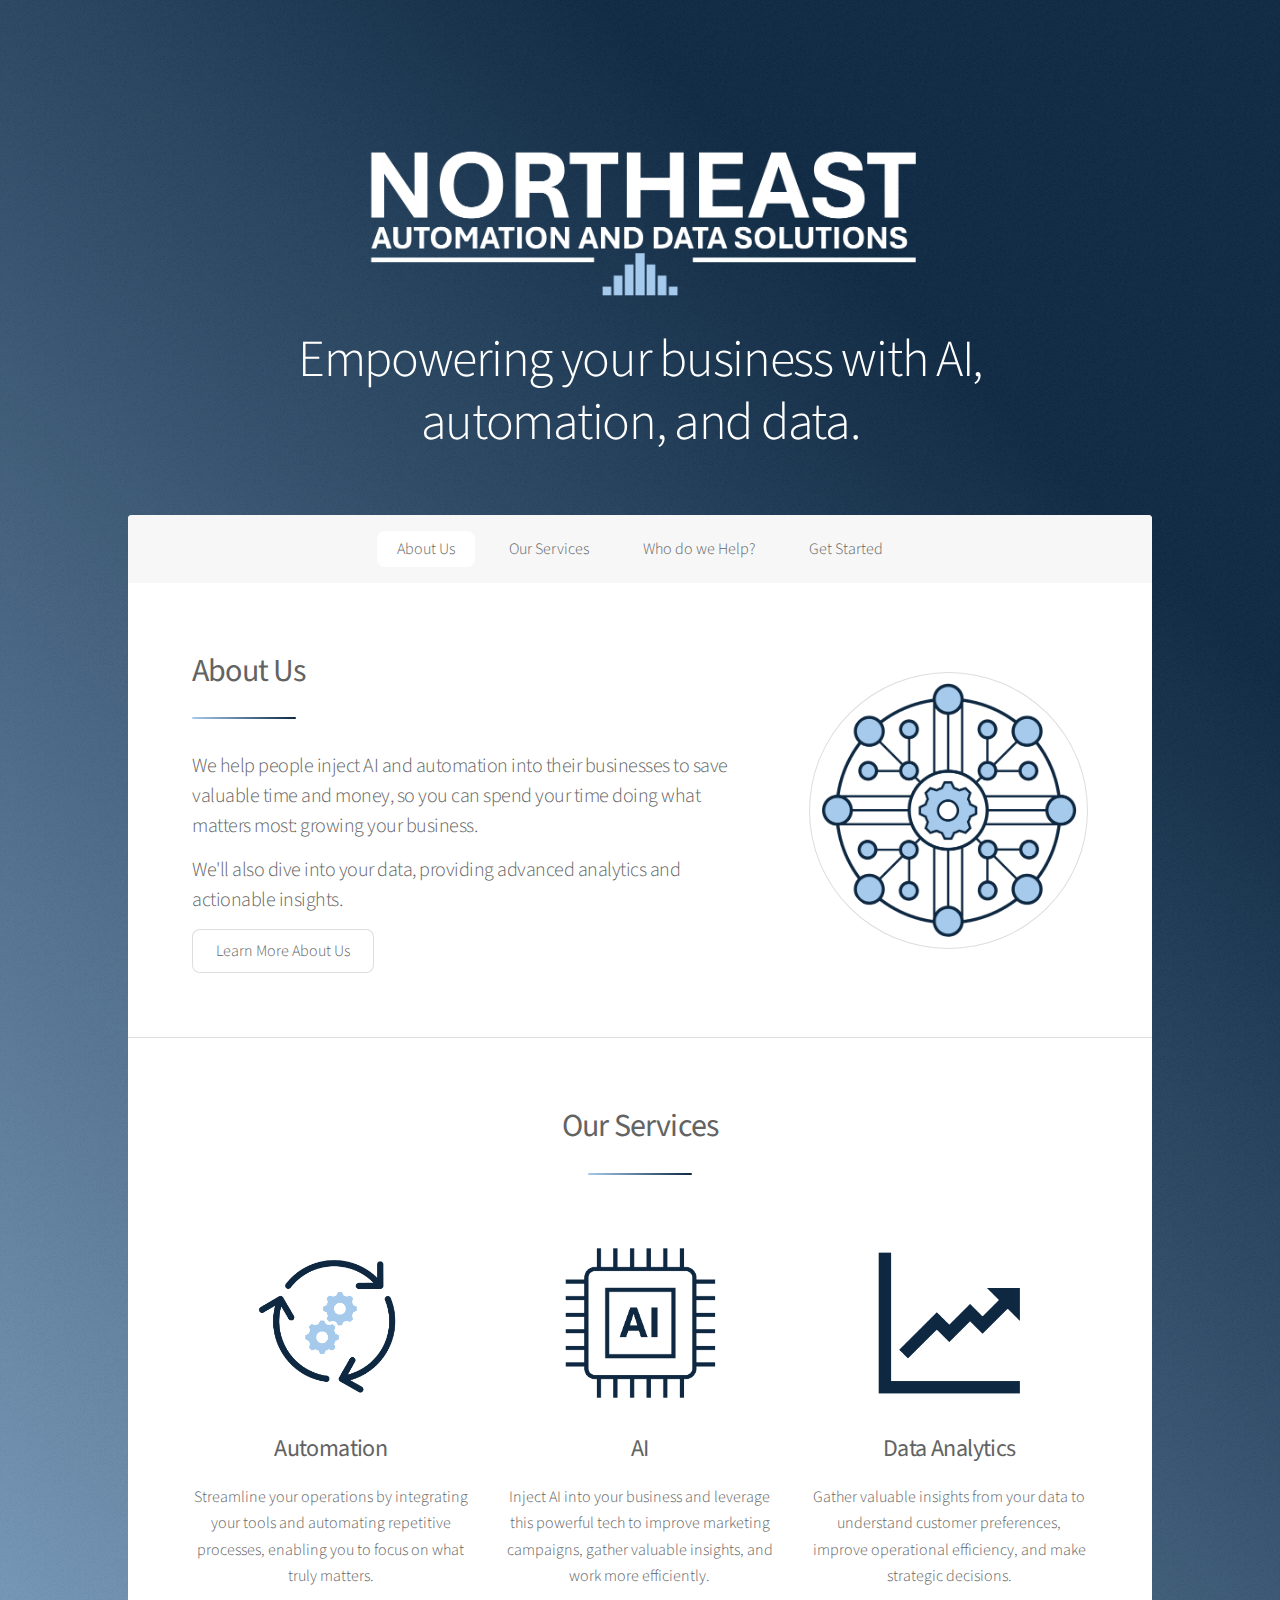
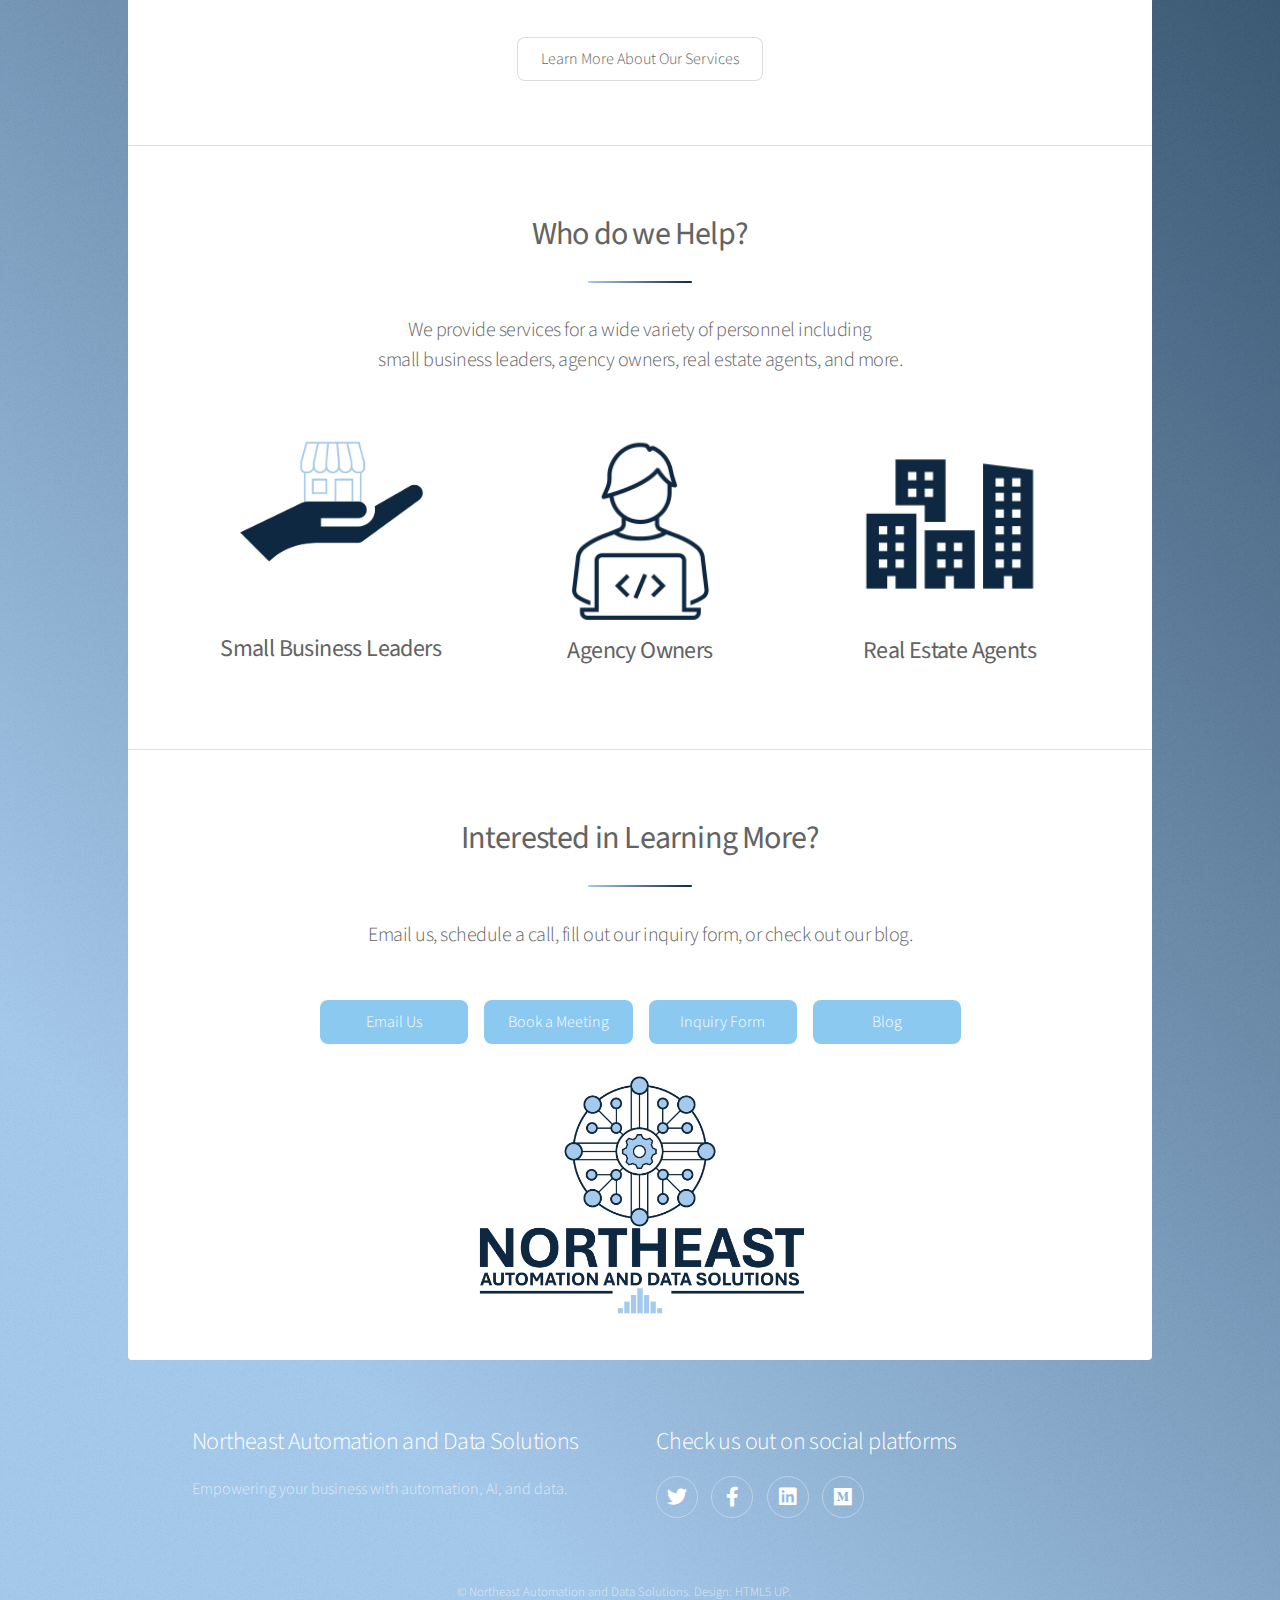
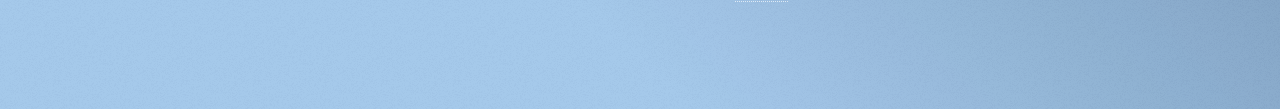
<file: index.html>
<!DOCTYPE HTML>
<!--
	Stellar by HTML5 UP
	html5up.net | @ajlkn
	Free for personal and commercial use under the CCA 3.0 license (html5up.net/license)
-->
<html>
	<head>
		<title>NEADS</title>
		<meta charset="utf-8" />
		<meta name="viewport" content="width=device-width, initial-scale=1, user-scalable=no" />
		<link rel="stylesheet" href="assets/css/main.css" />
		<noscript><link rel="stylesheet" href="assets/css/noscript.css" /></noscript>
	</head>
	<body class="is-preload">

		<!-- Wrapper -->
			<div id="wrapper">

				<!-- Header -->
					<header id="header" class="alt">
						<span class='logo'><img src="images/Logo_text_white.png" alt="" width="800" /></span>
						<h1>Empowering your business with AI,<br>automation, and data.</h1>
					</header>

				<!-- Nav -->
					<nav id="nav">
						<ul>
							<li><a href="#intro" class="active">About Us</a></li>
							<li><a href="#first">Our Services</a></li>
							<li><a href="#second">Who do we Help?</a></li>
							<li><a href="#cta">Get Started</a></li>
						</ul>
					</nav>

				<!-- Main -->
					<div id="main">

						<!-- Introduction -->
							<section id="intro" class="main">
								<div class="spotlight">
									<div class="content">
										<header class="major">
											<h2><b>About Us</b></h2>
										</header>
										<h3>We help people inject AI and automation into their businesses to save valuable time and money, so you can spend your time doing what matters most: growing your business.</h3>
										<h3>We'll also dive into your data, providing advanced analytics and actionable insights.</h3>

										<ul class="actions">
											<li><a href="about_us.html" class="button">Learn More About Us</a></li>
										</ul>
									</div>
									<span class="image"><img src="images/Profile_photo_no_background.png" alt="" /></span>
								</div>
							</section>

						<!-- First Section -->
							<section id="first" class="main special">
								<header class="major">
									<h2><b>Our Services</b></h2>
								</header>
								<ul class="features">
									<li>
										<span class='logo'><img src="images/automation_logo.png" alt="" width="200" /></span>
										<h2><b>Automation</b></h2>
										<p>Streamline your operations by integrating your tools and automating repetitive processes, enabling you to focus on what truly matters.</p>
									</li>
									<li>
										<span class='logo'><img src="images/AI_logo.png" alt="" width="200" /></span>
										<h2><b>AI</b></h2>
										<p>Inject AI into your business and leverage this powerful tech to improve marketing campaigns, gather valuable insights, and work more efficiently.</p>
									</li>
									<li>
										<span class='logo'><img src="images/data_logo.png" alt="" width="200" /></span>
										<h2><b>Data Analytics</b></h2>
										<p>Gather valuable insights from your data to understand customer preferences, improve operational efficiency, and make strategic decisions.</p>
									</li>
								</ul>
								<footer class="major">
									<ul class="actions special">
										<li><a href="Services.html" class="button">Learn More About Our Services</a></li>
									</ul>
								</footer>
							</section>


						<!-- Second Section -->
							<section id="second" class="main special">
								<header class="major">
									<h2><b>Who do we Help?</b></h2>
									<h3>We provide services for a wide variety of personnel including <br>small business leaders, agency owners, real estate agents, and more.</h3>
								</header>
								<ul class="features">
									<li>
										<span class='logo'><img src="images/small_biz_owner.png" alt="" width="200" /></span>
										<h2><b>Small Business Leaders</b></h2>
									</li>
									<li>
										<span class='logo'><img src="images/agency_owner.png" alt="" width="200" /></span>
										<h2><b>Agency Owners</b></h2>
									</li>
									<li>
										<span class='logo'><img src="images/real_estate_agent.png" alt="" width="200" /></span>
										<h2><b>Real Estate Agents</b></h2>
									</li>
								</ul>
								<!--<footer class="major">
									<ul class="actions special">
										<li><a href="industry_solutions.html" class="button">Industry Specific Solutions</a></li>
									</ul>
								</footer>-->
							</section>

						<!-- Get Started -->
							<section id="cta" class="main special">
								<header class="major">
									<h2><b>Interested in Learning More?</b></h2>
									<p>Email us, schedule a call, fill out our inquiry form, or check out our blog.</p>
								</header>
								<footer class="major">
									<ul class="actions special">
										<li><a href="mailto:ne.automation.data@gmail.com" class="button primary">Email Us</a></li>
										<li><a href="https://calendly.com/ne-automation-data" class="button primary">Book a Meeting</a></li>
										<li><a href="https://forms.gle/VP2XoJQtenzyvdWKA" class="button primary">Inquiry Form</a></li>
										<li><a href="https://medium.com/@ne.automation.data" class="button primary">Blog</a></li>
									</ul>
									<span class='logo'><img src="images/Logo_no_background.png" alt="" width="400" /></span>
								</footer>
							</section>

					</div>

				<!-- Footer -->
					<footer id="footer">
						<section>
							<h2>Northeast Automation and Data Solutions</h2>
							<p>Empowering your business with automation, AI, and data.</p>
						</section>
						<section>
							<h2>Check us out on social platforms</h2>
							<ul class="icons">
								<li><a href="https://x.com/NE_autom8" class="icon brands fa-twitter alt"><span class="label">Twitter</span></a></li>
								<li><a href="https://www.facebook.com/profile.php?id=61566473486077" class="icon brands fa-facebook-f alt"><span class="label">Facebook</span></a></li>
								<li><a href="https://www.linkedin.com/company/northeast-automation-and-data-solutions/" class="icon brands fa-linkedin alt"><span class="label">LinkedIn</span></a></li>
								<li><a href="https://medium.com/@ne.automation.data" class="icon brands fa-medium alt"><span class="label">Medium</span></a></li>
							</ul>
						</section>
						<p class="copyright">&copy; Northeast Automation and Data Solutions. Design: <a href="https://html5up.net">HTML5 UP</a>.</p>
					</footer>

			</div>

		<!-- Scripts -->
			<script src="assets/js/jquery.min.js"></script>
			<script src="assets/js/jquery.scrollex.min.js"></script>
			<script src="assets/js/jquery.scrolly.min.js"></script>
			<script src="assets/js/browser.min.js"></script>
			<script src="assets/js/breakpoints.min.js"></script>
			<script src="assets/js/util.js"></script>
			<script src="assets/js/main.js"></script>

	</body>
</html>
</file>
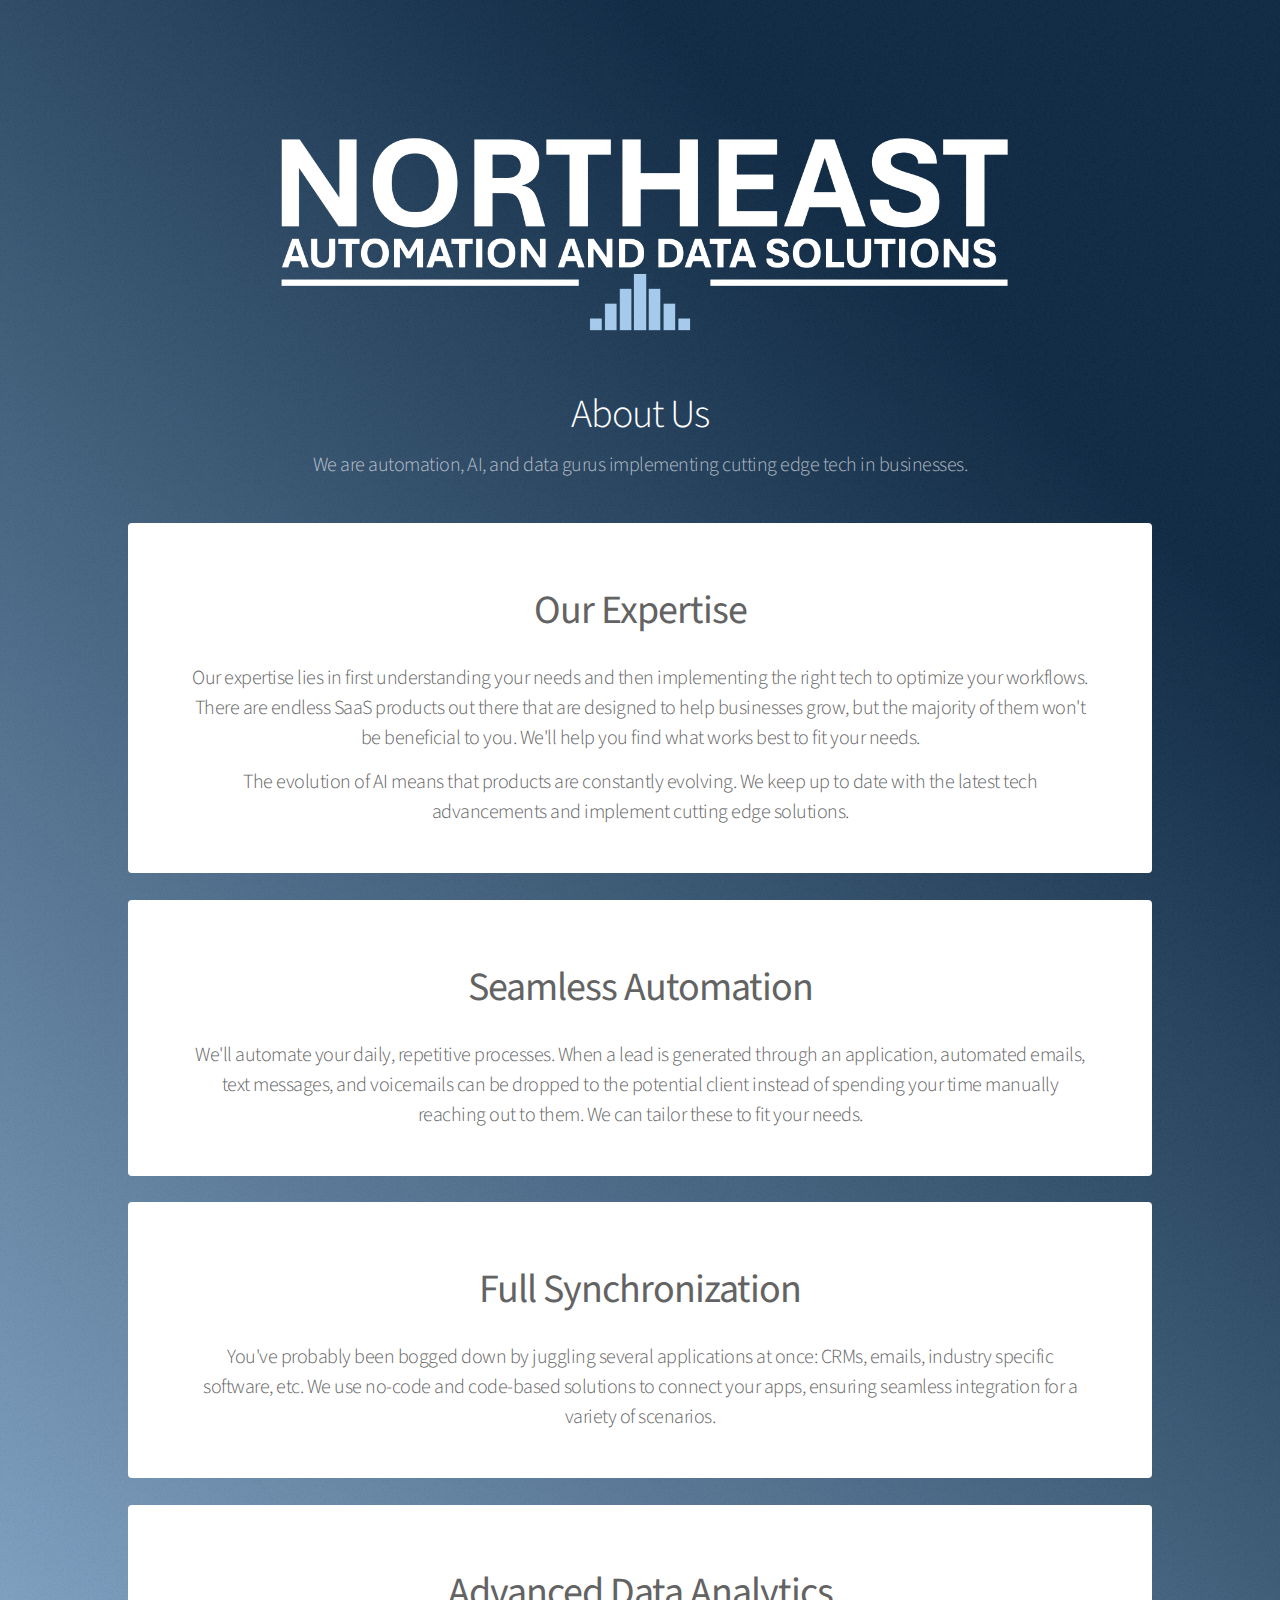
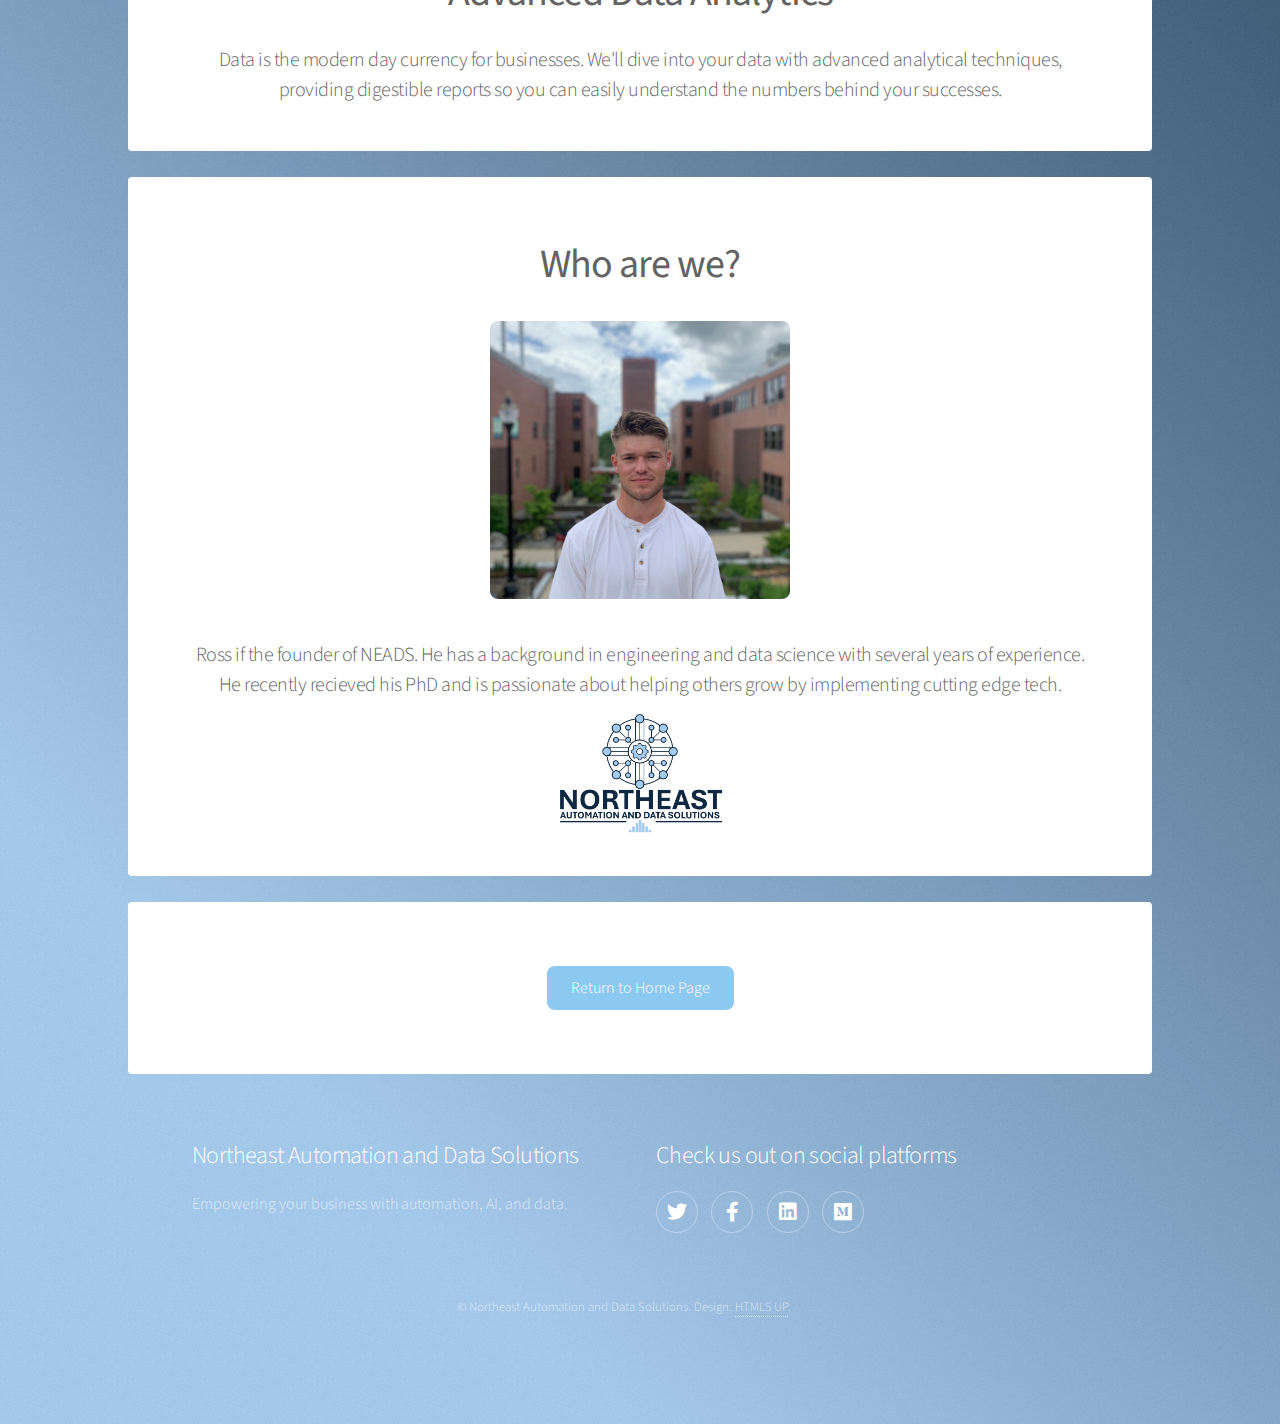
<file: about_us.html>
<!DOCTYPE HTML>
<!--
	Stellar by HTML5 UP
	html5up.net | @ajlkn
	Free for personal and commercial use under the CCA 3.0 license (html5up.net/license)
-->
<html>
	<head>
		<title>About NEADS</title>
		<meta charset="utf-8" />
		<meta name="viewport" content="width=device-width, initial-scale=1, user-scalable=no" />
		<link rel="stylesheet" href="assets/css/main.css" />
		<noscript><link rel="stylesheet" href="assets/css/noscript.css" /></noscript>
	</head>
	<body class="is-preload">

		<!-- Wrapper -->
			<div id="wrapper">

				<!-- Header -->
					<header id="header">
						<span class="image main"><img src="images/Logo_text_white.png" alt="" width=300/></span>
						<h1>About Us</h1>
						<p>We are automation, AI, and data gurus implementing cutting edge tech in businesses.</p>

					</header>

				<!-- Main -->
					<div id="main">

						<!-- Content -->
							<section id="content" class="main">
								<h1><b><center>Our Expertise</b></h1>
								<h3><center>Our expertise lies in first understanding your needs and then implementing the right tech to optimize your workflows. There are endless SaaS products out there that are designed to help businesses grow, but the majority of them won't be beneficial to you. We'll help you find what works best to fit your needs.</h3>
								<h3><center>The evolution of AI means that products are constantly evolving. We keep up to date with the latest tech advancements and implement cutting edge solutions.</h3>								
							</section>
					</div>

					<br>
					<div id="main">

						<!-- Content -->
							<section id="content" class="main">
								<h1><b><center>Seamless Automation</b></h1>
								<h3><center>We'll automate your daily, repetitive processes. When a lead is generated through an application, automated emails, text messages, and voicemails can be dropped to the potential client instead of spending your time manually reaching out to them. We can tailor these to fit your needs.</h3>
							</section>
					</div>

					<br>
					<div id="main">

						<!-- Content -->
							<section id="content" class="main">
								<h1><b><center>Full Synchronization</b></h1>
								<h3><center>You've probably been bogged down by juggling several applications at once: CRMs, emails, industry specific software, etc. We use no-code and code-based solutions to connect your apps, ensuring seamless integration for a variety of scenarios.</h3>
							</section>
					</div>
					<br>

					<div id="main">

						<!-- Content -->
							<section id="content" class="main">
								<h1><b><center>Advanced Data Analytics</b></h1>
								<h3><center>Data is the modern day currency for businesses. We'll dive into your data with advanced analytical techniques, providing digestible reports so you can easily understand the numbers behind your successes.</h3>
								
							</section>

					</div>

					<br>
					<div id="main">

						<!-- Content -->
							<section id="content" class="main">
								<h1><b><center>Who are we?</b></h1>
								<p><center><span class="image"><img src= "images/IMG_9377.JPG" alt="" width=300/></span></p>
								<h3><center>Ross if the founder of NEADS. He has a background in engineering and data science with several years of experience. He recently recieved his PhD and is passionate about helping others grow by implementing cutting edge tech.</h3>
								<span class='logo'><img src="images/Logo_no_background.png" alt="" width="200" /></span>
							</section>
					</div>

					<br>

					<div id="main">
						<section id="content" class="main">
							<ul class="actions special">
									<li><a href="index.html" class="button primary">Return to Home Page</a></li>
							</ul>
						</section>
					</div>

				<!-- Footer -->
					<footer id="footer">
						<section>
							<h2>Northeast Automation and Data Solutions</h2>
							<p>Empowering your business with automation, AI, and data.</p>
						</section>
						<section>
							<h2>Check us out on social platforms</h2>
							<ul class="icons">
								<li><a href="https://x.com/NE_autom8" class="icon brands fa-twitter alt"><span class="label">Twitter</span></a></li>
								<li><a href="https://www.facebook.com/profile.php?id=61566473486077" class="icon brands fa-facebook-f alt"><span class="label">Facebook</span></a></li>
								<li><a href="https://www.linkedin.com/company/northeast-automation-and-data-solutions/" class="icon brands fa-linkedin alt"><span class="label">LinkedIn</span></a></li>
								<li><a href="https://medium.com/@ne.automation.data" class="icon brands fa-medium alt"><span class="label">Medium</span></a></li>
							</ul>
						</section>
						<p class="copyright">&copy; Northeast Automation and Data Solutions. Design: <a href="https://html5up.net">HTML5 UP</a>.</p>
					</footer>

			</div>

		<!-- Scripts -->
			<script src="assets/js/jquery.min.js"></script>
			<script src="assets/js/jquery.scrollex.min.js"></script>
			<script src="assets/js/jquery.scrolly.min.js"></script>
			<script src="assets/js/browser.min.js"></script>
			<script src="assets/js/breakpoints.min.js"></script>
			<script src="assets/js/util.js"></script>
			<script src="assets/js/main.js"></script>

	</body>
</html>
</file>
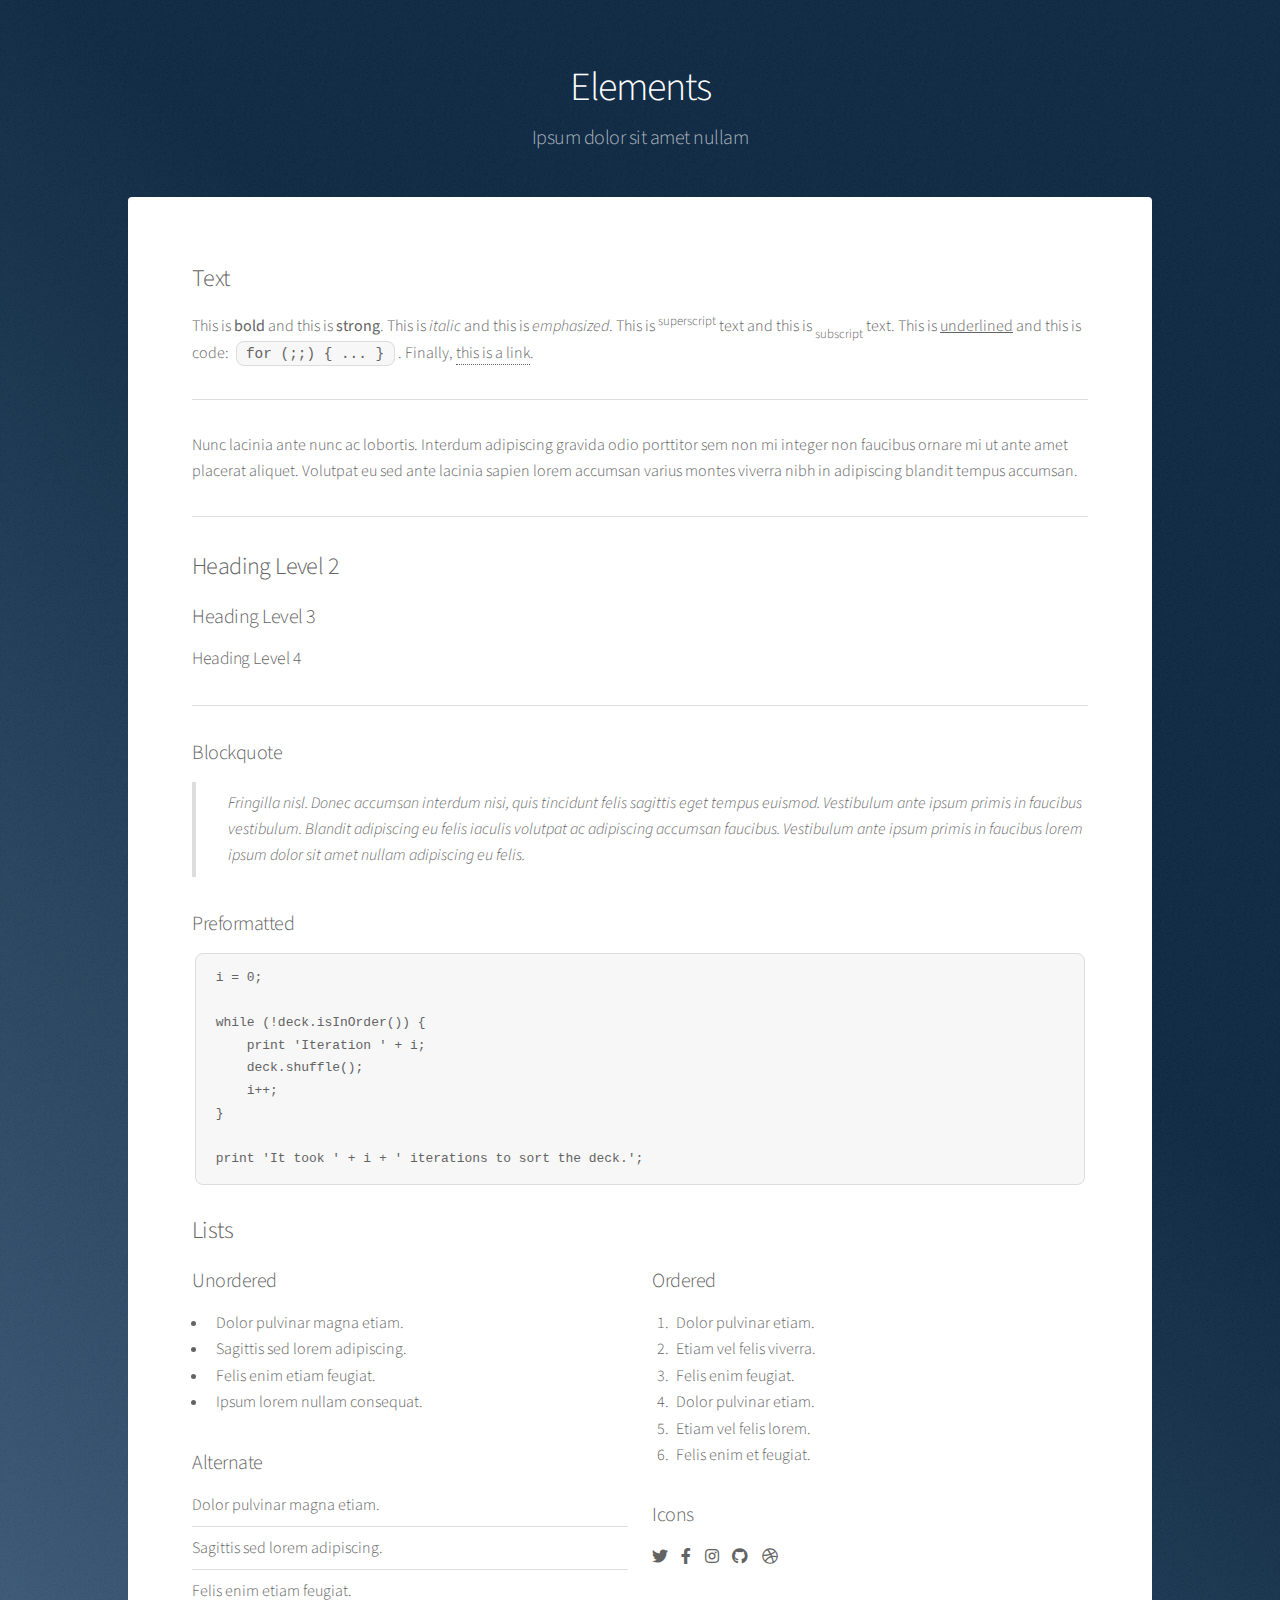
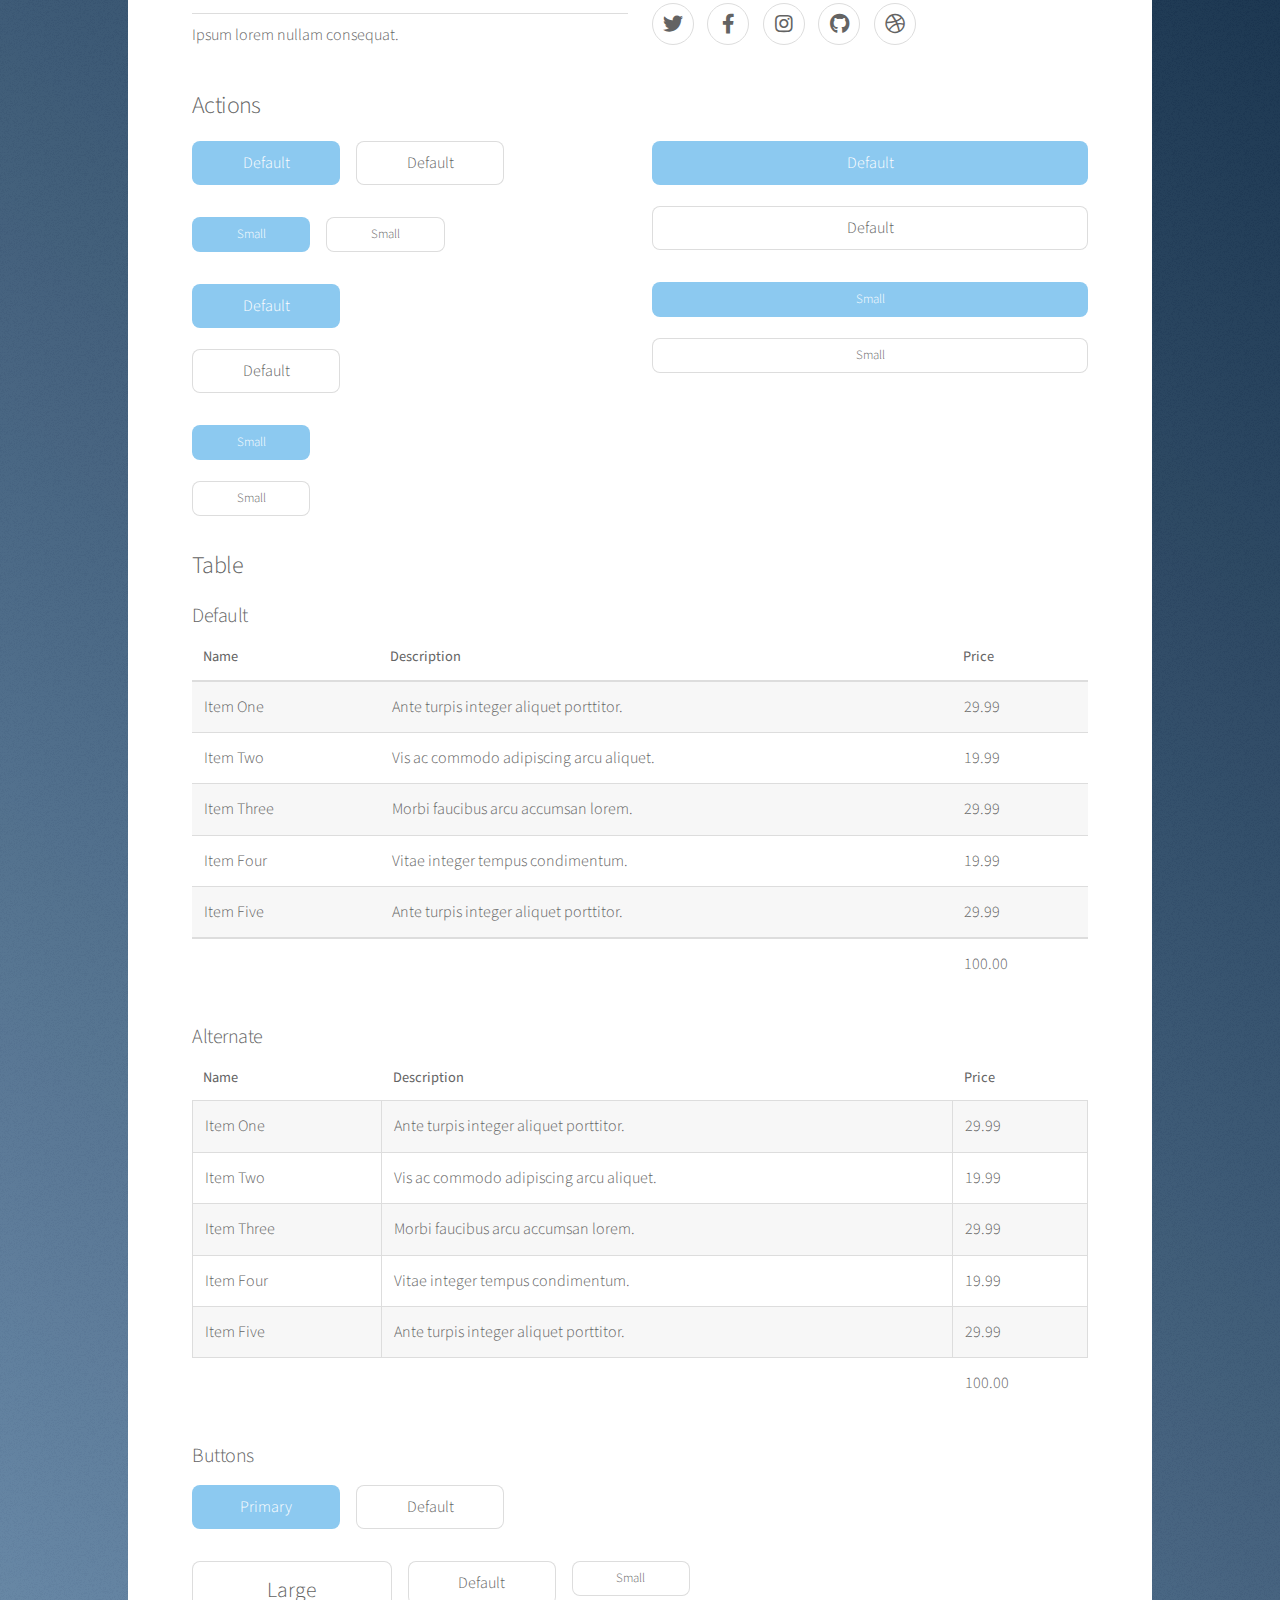
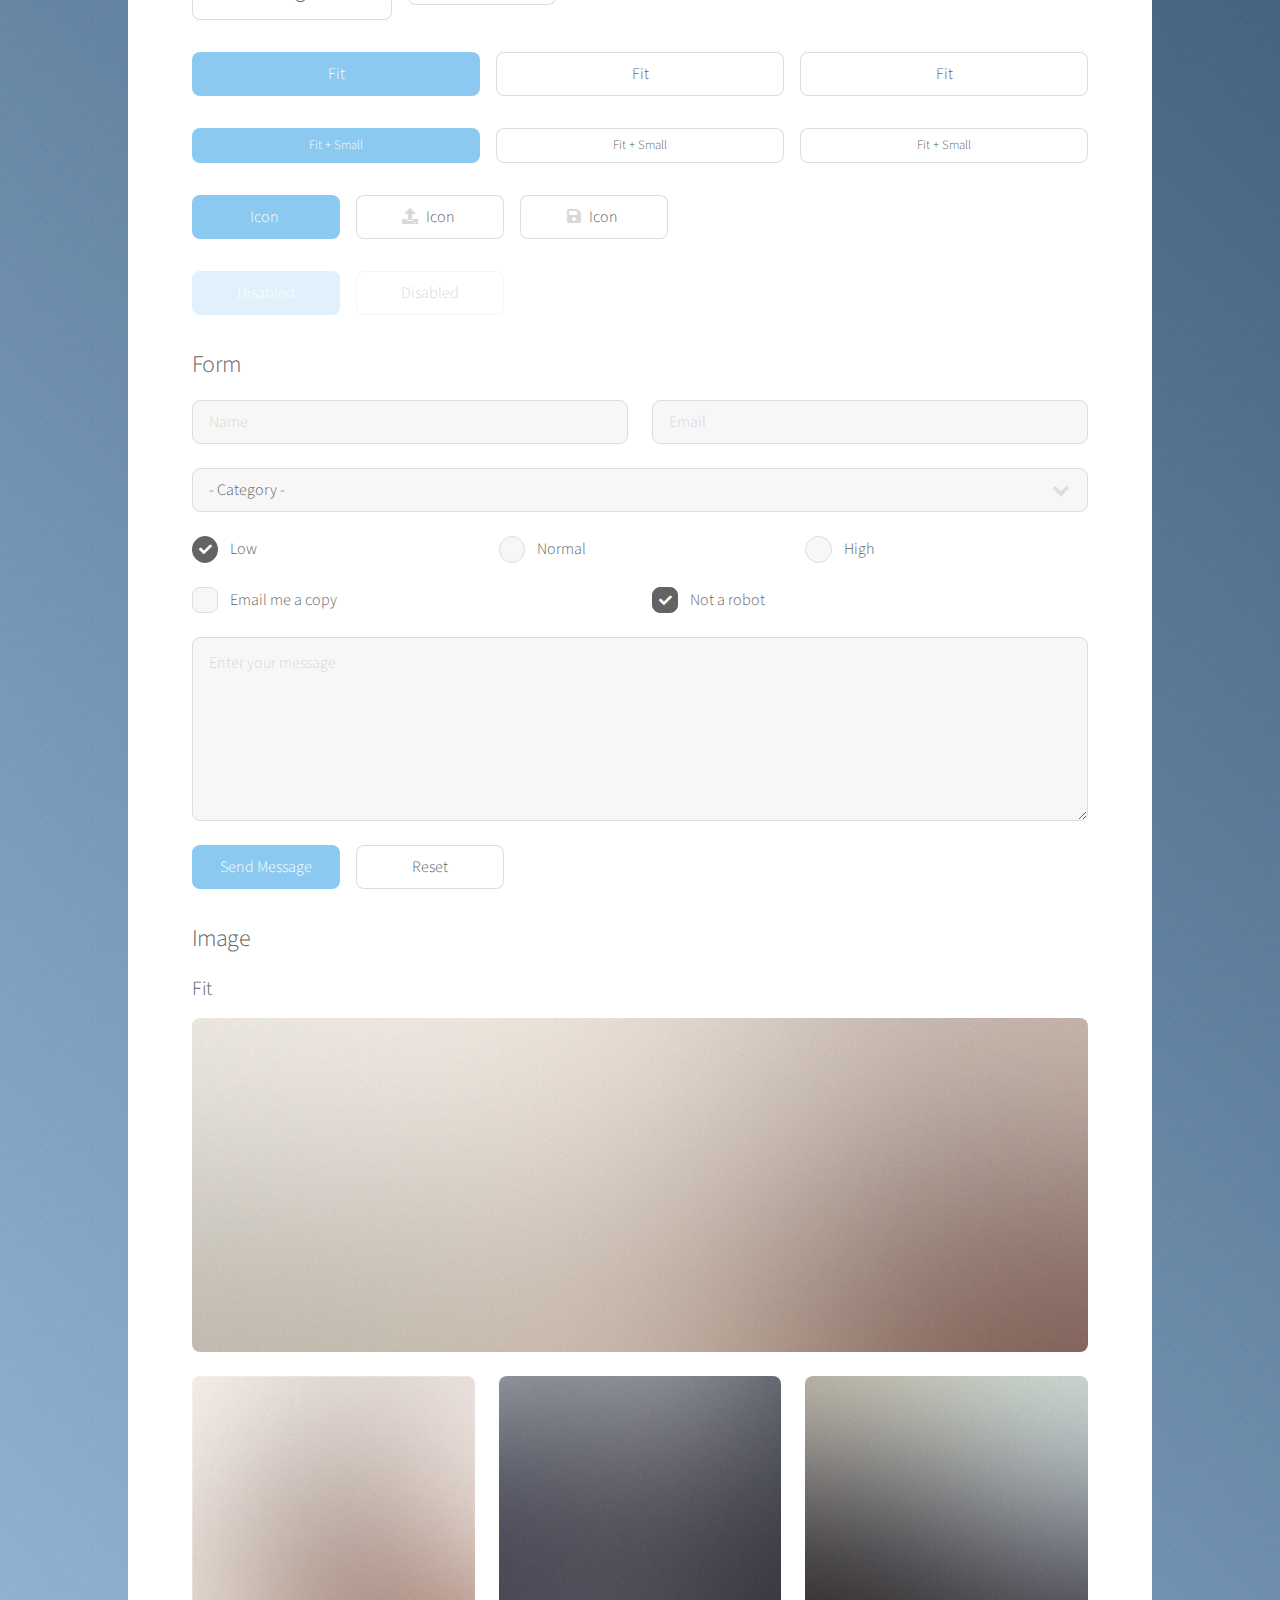
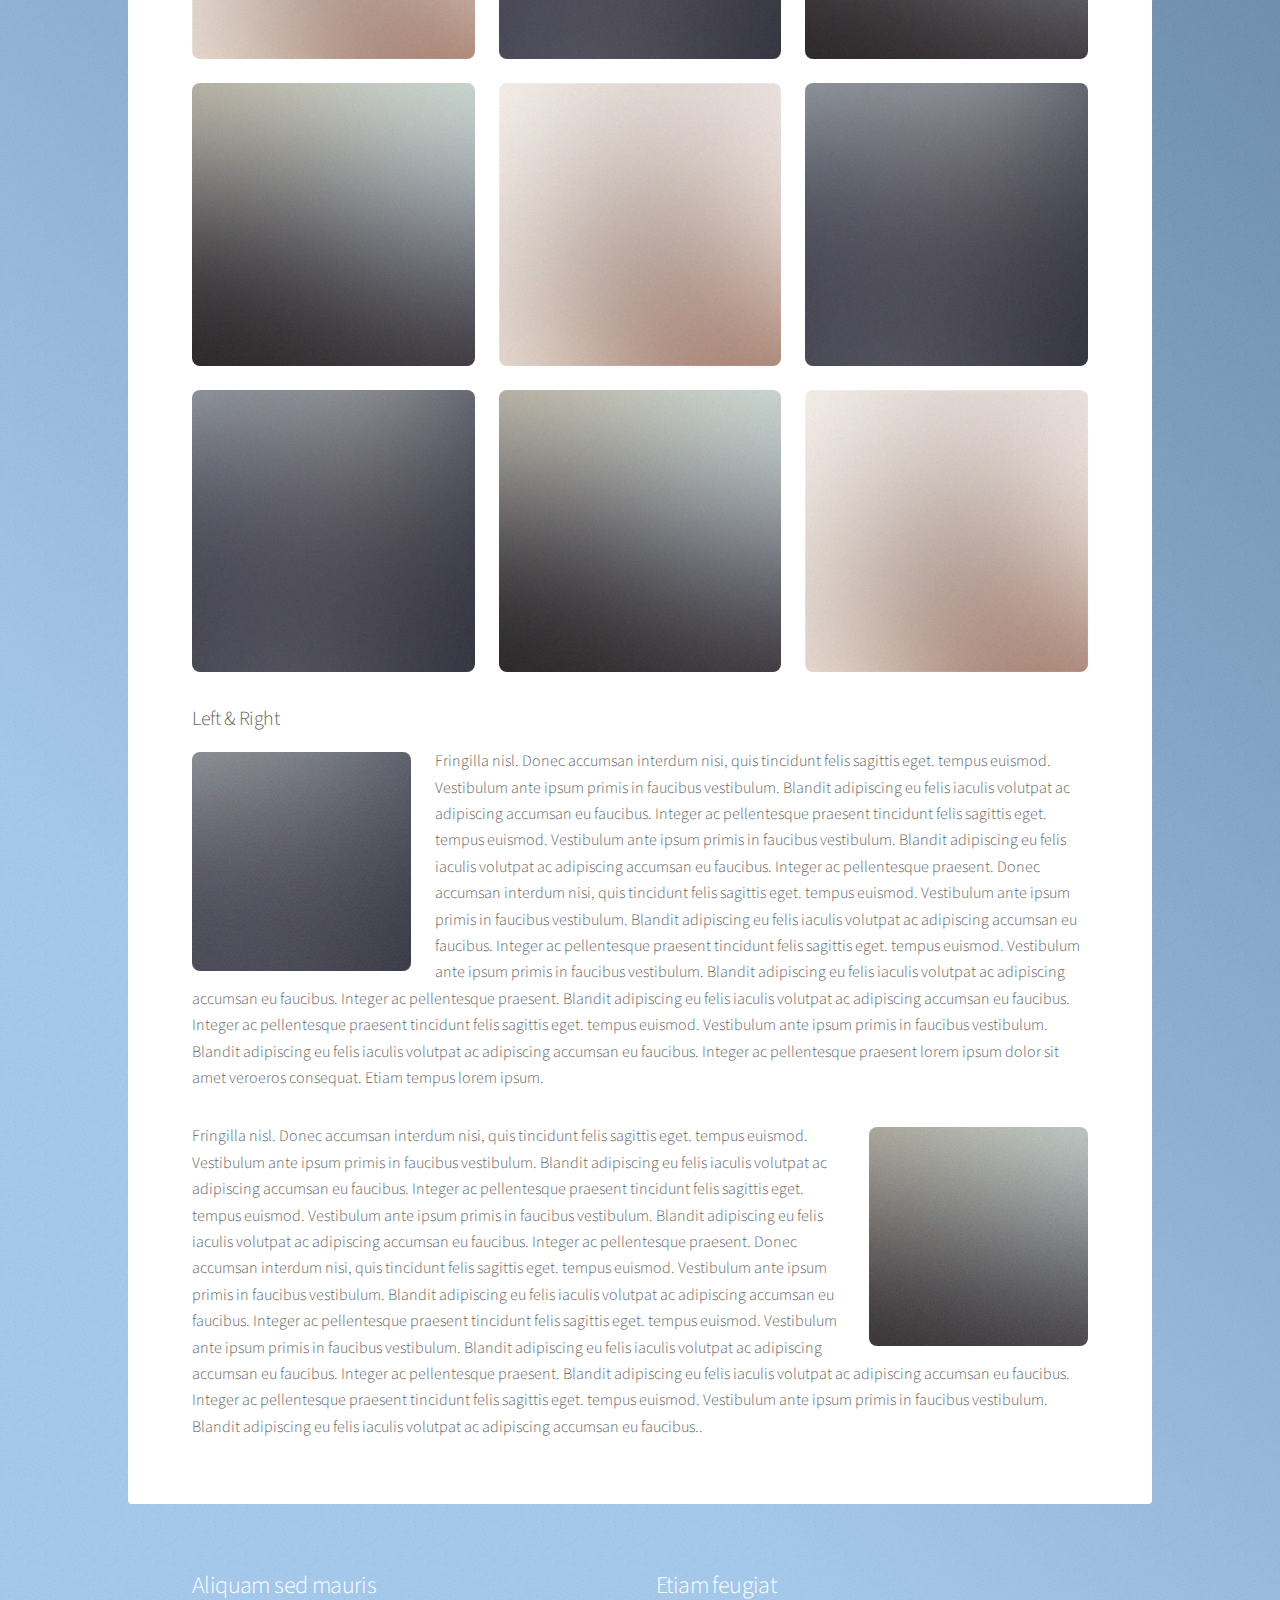
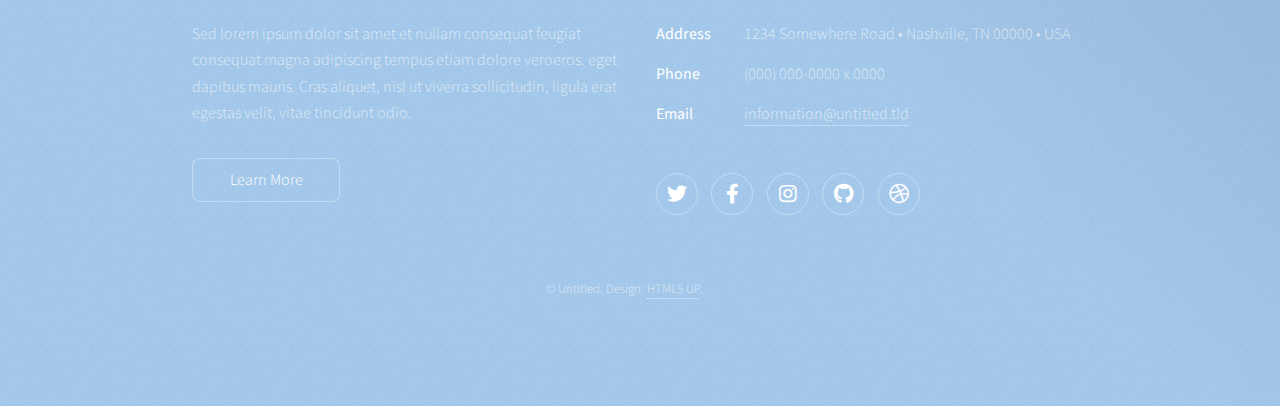
<file: elements.html>
<!DOCTYPE HTML>
<!--
	Stellar by HTML5 UP
	html5up.net | @ajlkn
	Free for personal and commercial use under the CCA 3.0 license (html5up.net/license)
-->
<html>
	<head>
		<title>Elements - Stellar by HTML5 UP</title>
		<meta charset="utf-8" />
		<meta name="viewport" content="width=device-width, initial-scale=1, user-scalable=no" />
		<link rel="stylesheet" href="assets/css/main.css" />
		<noscript><link rel="stylesheet" href="assets/css/noscript.css" /></noscript>
	</head>
	<body class="is-preload">

		<!-- Wrapper -->
			<div id="wrapper">

				<!-- Header -->
					<header id="header">
						<h1>Elements</h1>
						<p>Ipsum dolor sit amet nullam</p>
					</header>

				<!-- Main -->
					<div id="main">

						<!-- Content -->
							<section id="content" class="main">

								<!-- Text -->
									<section>
										<h2>Text</h2>
										<p>This is <b>bold</b> and this is <strong>strong</strong>. This is <i>italic</i> and this is <em>emphasized</em>.
										This is <sup>superscript</sup> text and this is <sub>subscript</sub> text.
										This is <u>underlined</u> and this is code: <code>for (;;) { ... }</code>. Finally, <a href="#">this is a link</a>.</p>
										<hr />
										<p>Nunc lacinia ante nunc ac lobortis. Interdum adipiscing gravida odio porttitor sem non mi integer non faucibus ornare mi ut ante amet placerat aliquet. Volutpat eu sed ante lacinia sapien lorem accumsan varius montes viverra nibh in adipiscing blandit tempus accumsan.</p>
										<hr />
										<h2>Heading Level 2</h2>
										<h3>Heading Level 3</h3>
										<h4>Heading Level 4</h4>
										<hr />
										<h3>Blockquote</h3>
										<blockquote>Fringilla nisl. Donec accumsan interdum nisi, quis tincidunt felis sagittis eget tempus euismod. Vestibulum ante ipsum primis in faucibus vestibulum. Blandit adipiscing eu felis iaculis volutpat ac adipiscing accumsan faucibus. Vestibulum ante ipsum primis in faucibus lorem ipsum dolor sit amet nullam adipiscing eu felis.</blockquote>
										<h3>Preformatted</h3>
										<pre><code>i = 0;

while (!deck.isInOrder()) {
    print 'Iteration ' + i;
    deck.shuffle();
    i++;
}

print 'It took ' + i + ' iterations to sort the deck.';</code></pre>
									</section>

								<!-- Lists -->
									<section>
										<h2>Lists</h2>
										<div class="row">
											<div class="col-6 col-12-medium">
												<h3>Unordered</h3>
												<ul>
													<li>Dolor pulvinar magna etiam.</li>
													<li>Sagittis sed lorem adipiscing.</li>
													<li>Felis enim etiam feugiat.</li>
													<li>Ipsum lorem nullam consequat.</li>
												</ul>
												<h3>Alternate</h3>
												<ul class="alt">
													<li>Dolor pulvinar magna etiam.</li>
													<li>Sagittis sed lorem adipiscing.</li>
													<li>Felis enim etiam feugiat.</li>
													<li>Ipsum lorem nullam consequat.</li>
												</ul>
											</div>
											<div class="col-6 col-12-medium">
												<h3>Ordered</h3>
												<ol>
													<li>Dolor pulvinar etiam.</li>
													<li>Etiam vel felis viverra.</li>
													<li>Felis enim feugiat.</li>
													<li>Dolor pulvinar etiam.</li>
													<li>Etiam vel felis lorem.</li>
													<li>Felis enim et feugiat.</li>
												</ol>
												<h3>Icons</h3>
												<ul class="icons">
													<li><a href="#" class="icon brands fa-twitter"><span class="label">Twitter</span></a></li>
													<li><a href="#" class="icon brands fa-facebook-f"><span class="label">Facebook</span></a></li>
													<li><a href="#" class="icon brands fa-instagram"><span class="label">Instagram</span></a></li>
													<li><a href="#" class="icon brands fa-github"><span class="label">GitHub</span></a></li>
													<li><a href="#" class="icon brands fa-dribbble"><span class="label">Dribbble</span></a></li>
												</ul>
												<ul class="icons">
													<li><a href="#" class="icon brands alt fa-twitter"><span class="label">Twitter</span></a></li>
													<li><a href="#" class="icon brands alt fa-facebook-f"><span class="label">Facebook</span></a></li>
													<li><a href="#" class="icon brands alt fa-instagram"><span class="label">Instagram</span></a></li>
													<li><a href="#" class="icon brands alt fa-github"><span class="label">GitHub</span></a></li>
													<li><a href="#" class="icon brands alt fa-dribbble"><span class="label">Dribbble</span></a></li>
												</ul>
											</div>
										</div>
										<h2>Actions</h2>
										<div class="row">
											<div class="col-6 col-12-medium">
												<ul class="actions">
													<li><a href="#" class="button primary">Default</a></li>
													<li><a href="#" class="button">Default</a></li>
												</ul>
												<ul class="actions small">
													<li><a href="#" class="button primary small">Small</a></li>
													<li><a href="#" class="button small">Small</a></li>
												</ul>
												<ul class="actions stacked">
													<li><a href="#" class="button primary">Default</a></li>
													<li><a href="#" class="button">Default</a></li>
												</ul>
												<ul class="actions stacked">
													<li><a href="#" class="button primary small">Small</a></li>
													<li><a href="#" class="button small">Small</a></li>
												</ul>
											</div>
											<div class="col-6 col-12-medium">
												<ul class="actions stacked">
													<li><a href="#" class="button primary fit">Default</a></li>
													<li><a href="#" class="button fit">Default</a></li>
												</ul>
												<ul class="actions stacked">
													<li><a href="#" class="button primary small fit">Small</a></li>
													<li><a href="#" class="button small fit">Small</a></li>
												</ul>
											</div>
										</div>
									</section>

								<!-- Table -->
									<section>
										<h2>Table</h2>
										<h3>Default</h3>
										<div class="table-wrapper">
											<table>
												<thead>
													<tr>
														<th>Name</th>
														<th>Description</th>
														<th>Price</th>
													</tr>
												</thead>
												<tbody>
													<tr>
														<td>Item One</td>
														<td>Ante turpis integer aliquet porttitor.</td>
														<td>29.99</td>
													</tr>
													<tr>
														<td>Item Two</td>
														<td>Vis ac commodo adipiscing arcu aliquet.</td>
														<td>19.99</td>
													</tr>
													<tr>
														<td>Item Three</td>
														<td> Morbi faucibus arcu accumsan lorem.</td>
														<td>29.99</td>
													</tr>
													<tr>
														<td>Item Four</td>
														<td>Vitae integer tempus condimentum.</td>
														<td>19.99</td>
													</tr>
													<tr>
														<td>Item Five</td>
														<td>Ante turpis integer aliquet porttitor.</td>
														<td>29.99</td>
													</tr>
												</tbody>
												<tfoot>
													<tr>
														<td colspan="2"></td>
														<td>100.00</td>
													</tr>
												</tfoot>
											</table>
										</div>

										<h3>Alternate</h3>
										<div class="table-wrapper">
											<table class="alt">
												<thead>
													<tr>
														<th>Name</th>
														<th>Description</th>
														<th>Price</th>
													</tr>
												</thead>
												<tbody>
													<tr>
														<td>Item One</td>
														<td>Ante turpis integer aliquet porttitor.</td>
														<td>29.99</td>
													</tr>
													<tr>
														<td>Item Two</td>
														<td>Vis ac commodo adipiscing arcu aliquet.</td>
														<td>19.99</td>
													</tr>
													<tr>
														<td>Item Three</td>
														<td> Morbi faucibus arcu accumsan lorem.</td>
														<td>29.99</td>
													</tr>
													<tr>
														<td>Item Four</td>
														<td>Vitae integer tempus condimentum.</td>
														<td>19.99</td>
													</tr>
													<tr>
														<td>Item Five</td>
														<td>Ante turpis integer aliquet porttitor.</td>
														<td>29.99</td>
													</tr>
												</tbody>
												<tfoot>
													<tr>
														<td colspan="2"></td>
														<td>100.00</td>
													</tr>
												</tfoot>
											</table>
										</div>
									</section>

								<!-- Buttons -->
									<section>
										<h3>Buttons</h3>
										<ul class="actions">
											<li><a href="#" class="button primary">Primary</a></li>
											<li><a href="#" class="button">Default</a></li>
										</ul>
										<ul class="actions">
											<li><a href="#" class="button large">Large</a></li>
											<li><a href="#" class="button">Default</a></li>
											<li><a href="#" class="button small">Small</a></li>
										</ul>
										<ul class="actions fit">
											<li><a href="#" class="button primary fit">Fit</a></li>
											<li><a href="#" class="button fit">Fit</a></li>
											<li><a href="#" class="button fit">Fit</a></li>
										</ul>
										<ul class="actions fit small">
											<li><a href="#" class="button primary fit small">Fit + Small</a></li>
											<li><a href="#" class="button fit small">Fit + Small</a></li>
											<li><a href="#" class="button fit small">Fit + Small</a></li>
										</ul>
										<ul class="actions">
											<li><a href="#" class="button primary icon solidfa-download">Icon</a></li>
											<li><a href="#" class="button icon solid fa-upload">Icon</a></li>
											<li><a href="#" class="button icon solid fa-save">Icon</a></li>
										</ul>
										<ul class="actions">
											<li><span class="button primary disabled">Disabled</span></li>
											<li><span class="button disabled">Disabled</span></li>
										</ul>
									</section>

								<!-- Form -->
									<section>
										<h2>Form</h2>
										<form method="post" action="#">
											<div class="row gtr-uniform">
												<div class="col-6 col-12-xsmall">
													<input type="text" name="demo-name" id="demo-name" value="" placeholder="Name" />
												</div>
												<div class="col-6 col-12-xsmall">
													<input type="email" name="demo-email" id="demo-email" value="" placeholder="Email" />
												</div>
												<div class="col-12">
													<select name="demo-category" id="demo-category">
														<option value="">- Category -</option>
														<option value="1">Manufacturing</option>
														<option value="1">Shipping</option>
														<option value="1">Administration</option>
														<option value="1">Human Resources</option>
													</select>
												</div>
												<div class="col-4 col-12-small">
													<input type="radio" id="demo-priority-low" name="demo-priority" checked>
													<label for="demo-priority-low">Low</label>
												</div>
												<div class="col-4 col-12-small">
													<input type="radio" id="demo-priority-normal" name="demo-priority">
													<label for="demo-priority-normal">Normal</label>
												</div>
												<div class="col-4 col-12-small">
													<input type="radio" id="demo-priority-high" name="demo-priority">
													<label for="demo-priority-high">High</label>
												</div>
												<div class="col-6 col-12-small">
													<input type="checkbox" id="demo-copy" name="demo-copy">
													<label for="demo-copy">Email me a copy</label>
												</div>
												<div class="col-6 col-12-small">
													<input type="checkbox" id="demo-human" name="demo-human" checked>
													<label for="demo-human">Not a robot</label>
												</div>
												<div class="col-12">
													<textarea name="demo-message" id="demo-message" placeholder="Enter your message" rows="6"></textarea>
												</div>
												<div class="col-12">
													<ul class="actions">
														<li><input type="submit" value="Send Message" class="primary" /></li>
														<li><input type="reset" value="Reset" /></li>
													</ul>
												</div>
											</div>
										</form>
									</section>

								<!-- Image -->
									<section>
										<h2>Image</h2>
										<h3>Fit</h3>
										<div class="box alt">
											<div class="row gtr-uniform">
												<div class="col-12"><span class="image fit"><img src="images/pic04.jpg" alt="" /></span></div>
												<div class="col-4"><span class="image fit"><img src="images/pic01.jpg" alt="" /></span></div>
												<div class="col-4"><span class="image fit"><img src="images/pic02.jpg" alt="" /></span></div>
												<div class="col-4"><span class="image fit"><img src="images/pic03.jpg" alt="" /></span></div>
												<div class="col-4"><span class="image fit"><img src="images/pic03.jpg" alt="" /></span></div>
												<div class="col-4"><span class="image fit"><img src="images/pic01.jpg" alt="" /></span></div>
												<div class="col-4"><span class="image fit"><img src="images/pic02.jpg" alt="" /></span></div>
												<div class="col-4"><span class="image fit"><img src="images/pic02.jpg" alt="" /></span></div>
												<div class="col-4"><span class="image fit"><img src="images/pic03.jpg" alt="" /></span></div>
												<div class="col-4"><span class="image fit"><img src="images/pic01.jpg" alt="" /></span></div>
											</div>
										</div>
										<h3>Left &amp; Right</h3>
										<p><span class="image left"><img src="images/pic05.jpg" alt="" /></span>Fringilla nisl. Donec accumsan interdum nisi, quis tincidunt felis sagittis eget. tempus euismod. Vestibulum ante ipsum primis in faucibus vestibulum. Blandit adipiscing eu felis iaculis volutpat ac adipiscing accumsan eu faucibus. Integer ac pellentesque praesent tincidunt felis sagittis eget. tempus euismod. Vestibulum ante ipsum primis in faucibus vestibulum. Blandit adipiscing eu felis iaculis volutpat ac adipiscing accumsan eu faucibus. Integer ac pellentesque praesent. Donec accumsan interdum nisi, quis tincidunt felis sagittis eget. tempus euismod. Vestibulum ante ipsum primis in faucibus vestibulum. Blandit adipiscing eu felis iaculis volutpat ac adipiscing accumsan eu faucibus. Integer ac pellentesque praesent tincidunt felis sagittis eget. tempus euismod. Vestibulum ante ipsum primis in faucibus vestibulum. Blandit adipiscing eu felis iaculis volutpat ac adipiscing accumsan eu faucibus. Integer ac pellentesque praesent. Blandit adipiscing eu felis iaculis volutpat ac adipiscing accumsan eu faucibus. Integer ac pellentesque praesent tincidunt felis sagittis eget. tempus euismod. Vestibulum ante ipsum primis in faucibus vestibulum. Blandit adipiscing eu felis iaculis volutpat ac adipiscing accumsan eu faucibus. Integer ac pellentesque praesent lorem ipsum dolor sit amet veroeros consequat. Etiam tempus lorem ipsum.</p>
										<p><span class="image right"><img src="images/pic06.jpg" alt="" /></span>Fringilla nisl. Donec accumsan interdum nisi, quis tincidunt felis sagittis eget. tempus euismod. Vestibulum ante ipsum primis in faucibus vestibulum. Blandit adipiscing eu felis iaculis volutpat ac adipiscing accumsan eu faucibus. Integer ac pellentesque praesent tincidunt felis sagittis eget. tempus euismod. Vestibulum ante ipsum primis in faucibus vestibulum. Blandit adipiscing eu felis iaculis volutpat ac adipiscing accumsan eu faucibus. Integer ac pellentesque praesent. Donec accumsan interdum nisi, quis tincidunt felis sagittis eget. tempus euismod. Vestibulum ante ipsum primis in faucibus vestibulum. Blandit adipiscing eu felis iaculis volutpat ac adipiscing accumsan eu faucibus. Integer ac pellentesque praesent tincidunt felis sagittis eget. tempus euismod. Vestibulum ante ipsum primis in faucibus vestibulum. Blandit adipiscing eu felis iaculis volutpat ac adipiscing accumsan eu faucibus. Integer ac pellentesque praesent. Blandit adipiscing eu felis iaculis volutpat ac adipiscing accumsan eu faucibus. Integer ac pellentesque praesent tincidunt felis sagittis eget. tempus euismod. Vestibulum ante ipsum primis in faucibus vestibulum. Blandit adipiscing eu felis iaculis volutpat ac adipiscing accumsan eu faucibus..</p>
									</section>

							</section>

					</div>

				<!-- Footer -->
					<footer id="footer">
						<section>
							<h2>Aliquam sed mauris</h2>
							<p>Sed lorem ipsum dolor sit amet et nullam consequat feugiat consequat magna adipiscing tempus etiam dolore veroeros. eget dapibus mauris. Cras aliquet, nisl ut viverra sollicitudin, ligula erat egestas velit, vitae tincidunt odio.</p>
							<ul class="actions">
								<li><a href="#" class="button">Learn More</a></li>
							</ul>
						</section>
						<section>
							<h2>Etiam feugiat</h2>
							<dl class="alt">
								<dt>Address</dt>
								<dd>1234 Somewhere Road &bull; Nashville, TN 00000 &bull; USA</dd>
								<dt>Phone</dt>
								<dd>(000) 000-0000 x 0000</dd>
								<dt>Email</dt>
								<dd><a href="#">information@untitled.tld</a></dd>
							</dl>
							<ul class="icons">
								<li><a href="#" class="icon brands fa-twitter alt"><span class="label">Twitter</span></a></li>
								<li><a href="#" class="icon brands fa-facebook-f alt"><span class="label">Facebook</span></a></li>
								<li><a href="#" class="icon brands fa-instagram alt"><span class="label">Instagram</span></a></li>
								<li><a href="#" class="icon brands fa-github alt"><span class="label">GitHub</span></a></li>
								<li><a href="#" class="icon brands fa-dribbble alt"><span class="label">Dribbble</span></a></li>
							</ul>
						</section>
						<p class="copyright">&copy; Untitled. Design: <a href="https://html5up.net">HTML5 UP</a>.</p>
					</footer>

			</div>

		<!-- Scripts -->
			<script src="assets/js/jquery.min.js"></script>
			<script src="assets/js/jquery.scrollex.min.js"></script>
			<script src="assets/js/jquery.scrolly.min.js"></script>
			<script src="assets/js/browser.min.js"></script>
			<script src="assets/js/breakpoints.min.js"></script>
			<script src="assets/js/util.js"></script>
			<script src="assets/js/main.js"></script>

	</body>
</html>
</file>
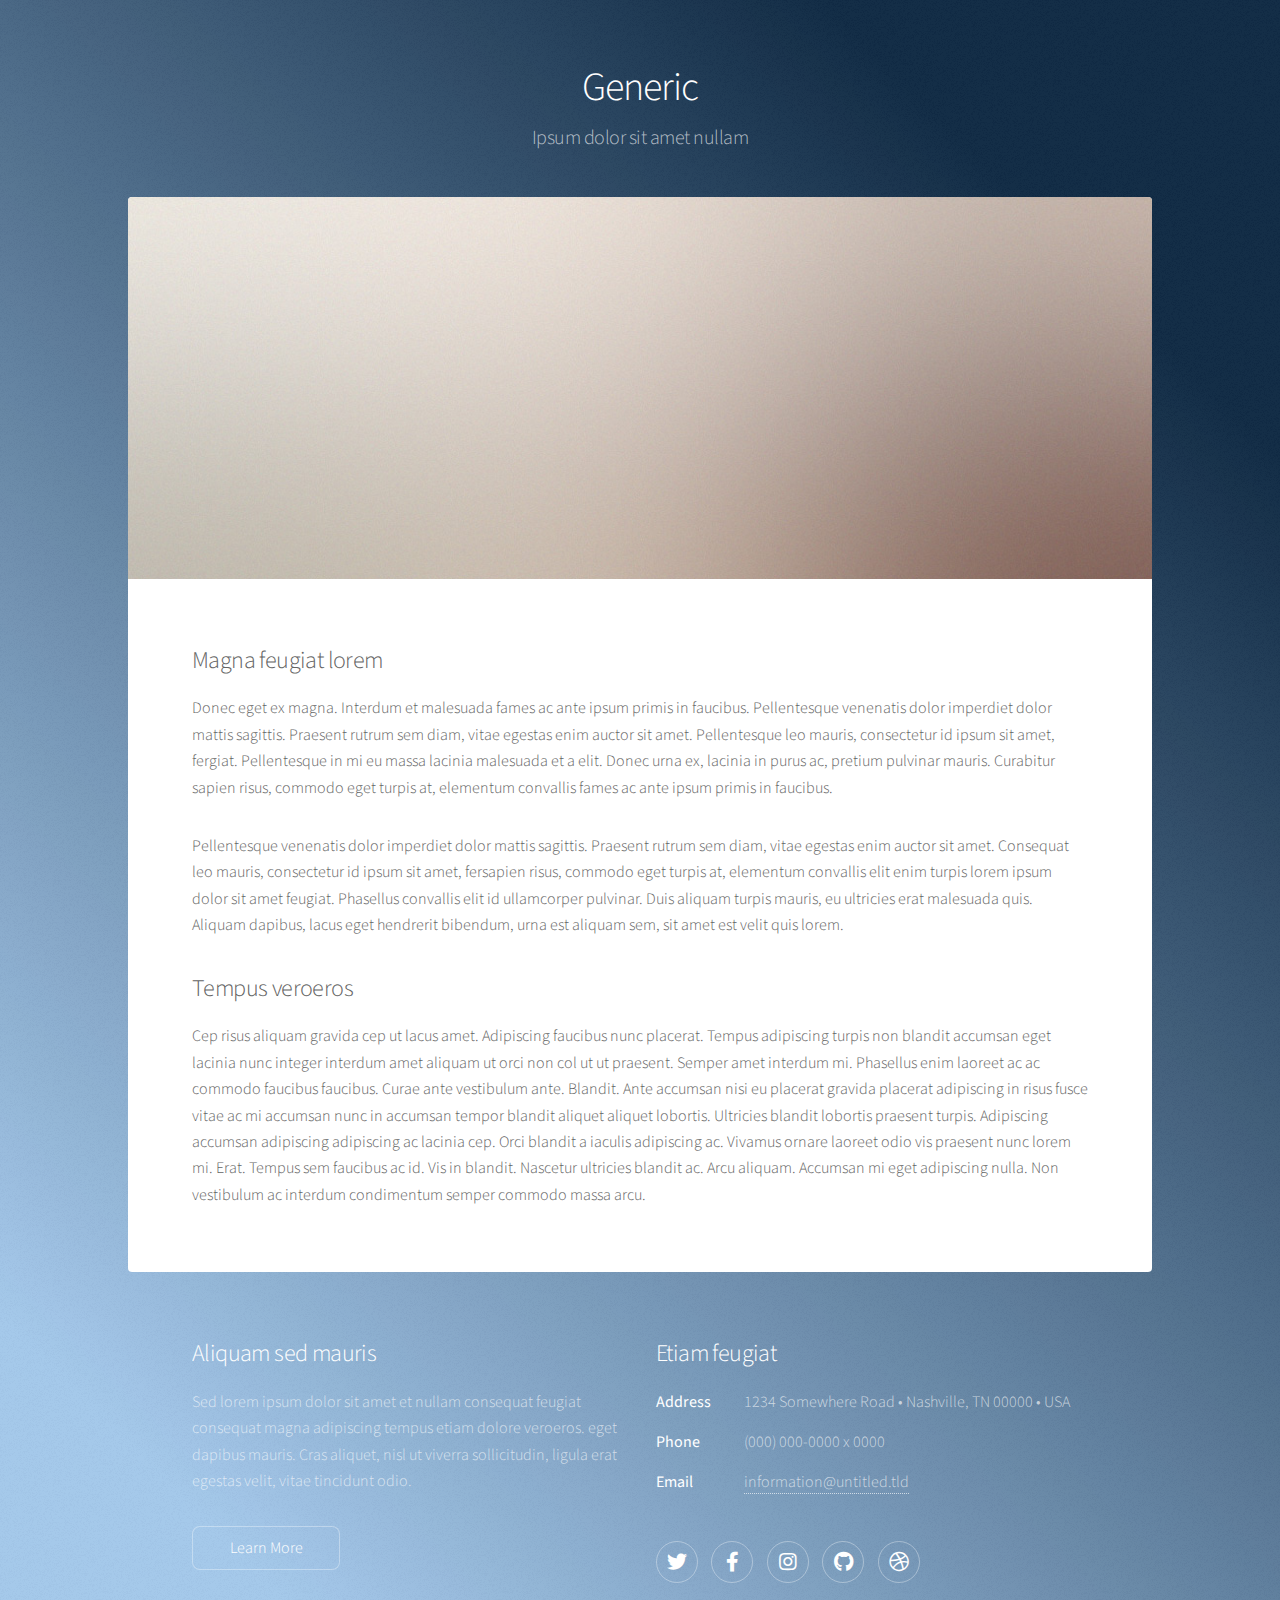
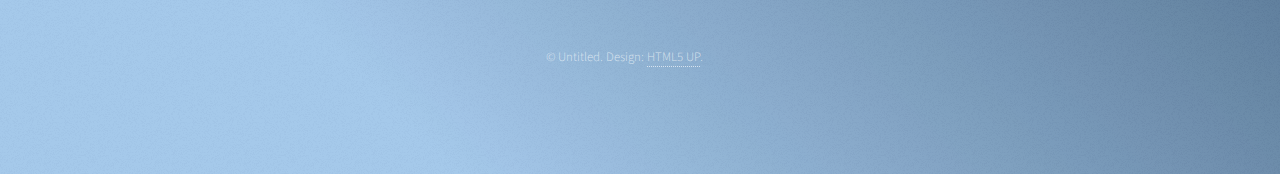
<file: generic.html>
<!DOCTYPE HTML>
<!--
	Stellar by HTML5 UP
	html5up.net | @ajlkn
	Free for personal and commercial use under the CCA 3.0 license (html5up.net/license)
-->
<html>
	<head>
		<title>Generic - Stellar by HTML5 UP</title>
		<meta charset="utf-8" />
		<meta name="viewport" content="width=device-width, initial-scale=1, user-scalable=no" />
		<link rel="stylesheet" href="assets/css/main.css" />
		<noscript><link rel="stylesheet" href="assets/css/noscript.css" /></noscript>
	</head>
	<body class="is-preload">

		<!-- Wrapper -->
			<div id="wrapper">

				<!-- Header -->
					<header id="header">
						<h1>Generic</h1>
						<p>Ipsum dolor sit amet nullam</p>
					</header>

				<!-- Main -->
					<div id="main">

						<!-- Content -->
							<section id="content" class="main">
								<span class="image main"><img src="images/pic04.jpg" alt="" /></span>
								<h2>Magna feugiat lorem</h2>
								<p>Donec eget ex magna. Interdum et malesuada fames ac ante ipsum primis in faucibus. Pellentesque venenatis dolor imperdiet dolor mattis sagittis. Praesent rutrum sem diam, vitae egestas enim auctor sit amet. Pellentesque leo mauris, consectetur id ipsum sit amet, fergiat. Pellentesque in mi eu massa lacinia malesuada et a elit. Donec urna ex, lacinia in purus ac, pretium pulvinar mauris. Curabitur sapien risus, commodo eget turpis at, elementum convallis fames ac ante ipsum primis in faucibus.</p>
								<p>Pellentesque venenatis dolor imperdiet dolor mattis sagittis. Praesent rutrum sem diam, vitae egestas enim auctor sit amet. Consequat leo mauris, consectetur id ipsum sit amet, fersapien risus, commodo eget turpis at, elementum convallis elit enim turpis lorem ipsum dolor sit amet feugiat. Phasellus convallis elit id ullamcorper pulvinar. Duis aliquam turpis mauris, eu ultricies erat malesuada quis. Aliquam dapibus, lacus eget hendrerit bibendum, urna est aliquam sem, sit amet est velit quis lorem.</p>
								<h2>Tempus veroeros</h2>
								<p>Cep risus aliquam gravida cep ut lacus amet. Adipiscing faucibus nunc placerat. Tempus adipiscing turpis non blandit accumsan eget lacinia nunc integer interdum amet aliquam ut orci non col ut ut praesent. Semper amet interdum mi. Phasellus enim laoreet ac ac commodo faucibus faucibus. Curae ante vestibulum ante. Blandit. Ante accumsan nisi eu placerat gravida placerat adipiscing in risus fusce vitae ac mi accumsan nunc in accumsan tempor blandit aliquet aliquet lobortis. Ultricies blandit lobortis praesent turpis. Adipiscing accumsan adipiscing adipiscing ac lacinia cep. Orci blandit a iaculis adipiscing ac. Vivamus ornare laoreet odio vis praesent nunc lorem mi. Erat. Tempus sem faucibus ac id. Vis in blandit. Nascetur ultricies blandit ac. Arcu aliquam. Accumsan mi eget adipiscing nulla. Non vestibulum ac interdum condimentum semper commodo massa arcu.</p>
							</section>

					</div>

				<!-- Footer -->
					<footer id="footer">
						<section>
							<h2>Aliquam sed mauris</h2>
							<p>Sed lorem ipsum dolor sit amet et nullam consequat feugiat consequat magna adipiscing tempus etiam dolore veroeros. eget dapibus mauris. Cras aliquet, nisl ut viverra sollicitudin, ligula erat egestas velit, vitae tincidunt odio.</p>
							<ul class="actions">
								<li><a href="#" class="button">Learn More</a></li>
							</ul>
						</section>
						<section>
							<h2>Etiam feugiat</h2>
							<dl class="alt">
								<dt>Address</dt>
								<dd>1234 Somewhere Road &bull; Nashville, TN 00000 &bull; USA</dd>
								<dt>Phone</dt>
								<dd>(000) 000-0000 x 0000</dd>
								<dt>Email</dt>
								<dd><a href="#">information@untitled.tld</a></dd>
							</dl>
							<ul class="icons">
								<li><a href="#" class="icon brands fa-twitter alt"><span class="label">Twitter</span></a></li>
								<li><a href="#" class="icon brands fa-facebook-f alt"><span class="label">Facebook</span></a></li>
								<li><a href="#" class="icon brands fa-instagram alt"><span class="label">Instagram</span></a></li>
								<li><a href="#" class="icon brands fa-github alt"><span class="label">GitHub</span></a></li>
								<li><a href="#" class="icon brands fa-dribbble alt"><span class="label">Dribbble</span></a></li>
							</ul>
						</section>
						<p class="copyright">&copy; Untitled. Design: <a href="https://html5up.net">HTML5 UP</a>.</p>
					</footer>

			</div>

		<!-- Scripts -->
			<script src="assets/js/jquery.min.js"></script>
			<script src="assets/js/jquery.scrollex.min.js"></script>
			<script src="assets/js/jquery.scrolly.min.js"></script>
			<script src="assets/js/browser.min.js"></script>
			<script src="assets/js/breakpoints.min.js"></script>
			<script src="assets/js/util.js"></script>
			<script src="assets/js/main.js"></script>

	</body>
</html>
</file>
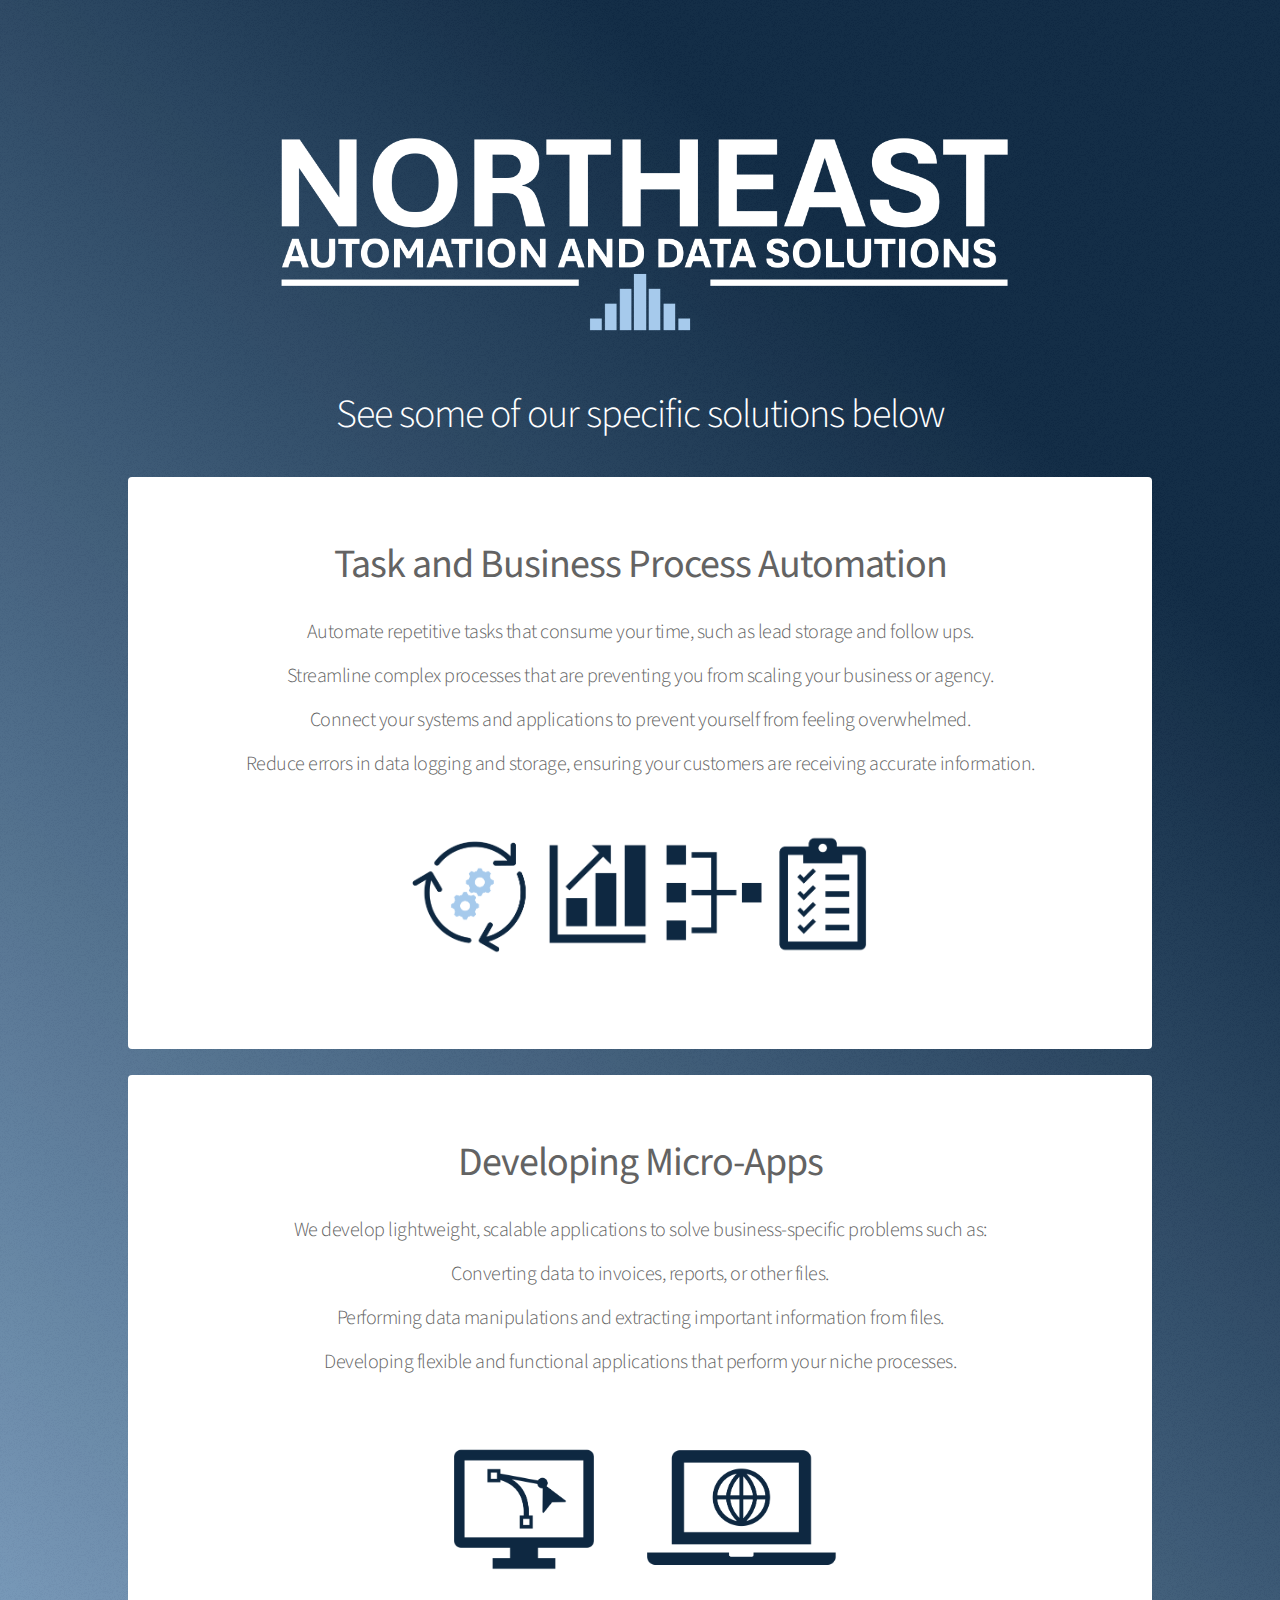
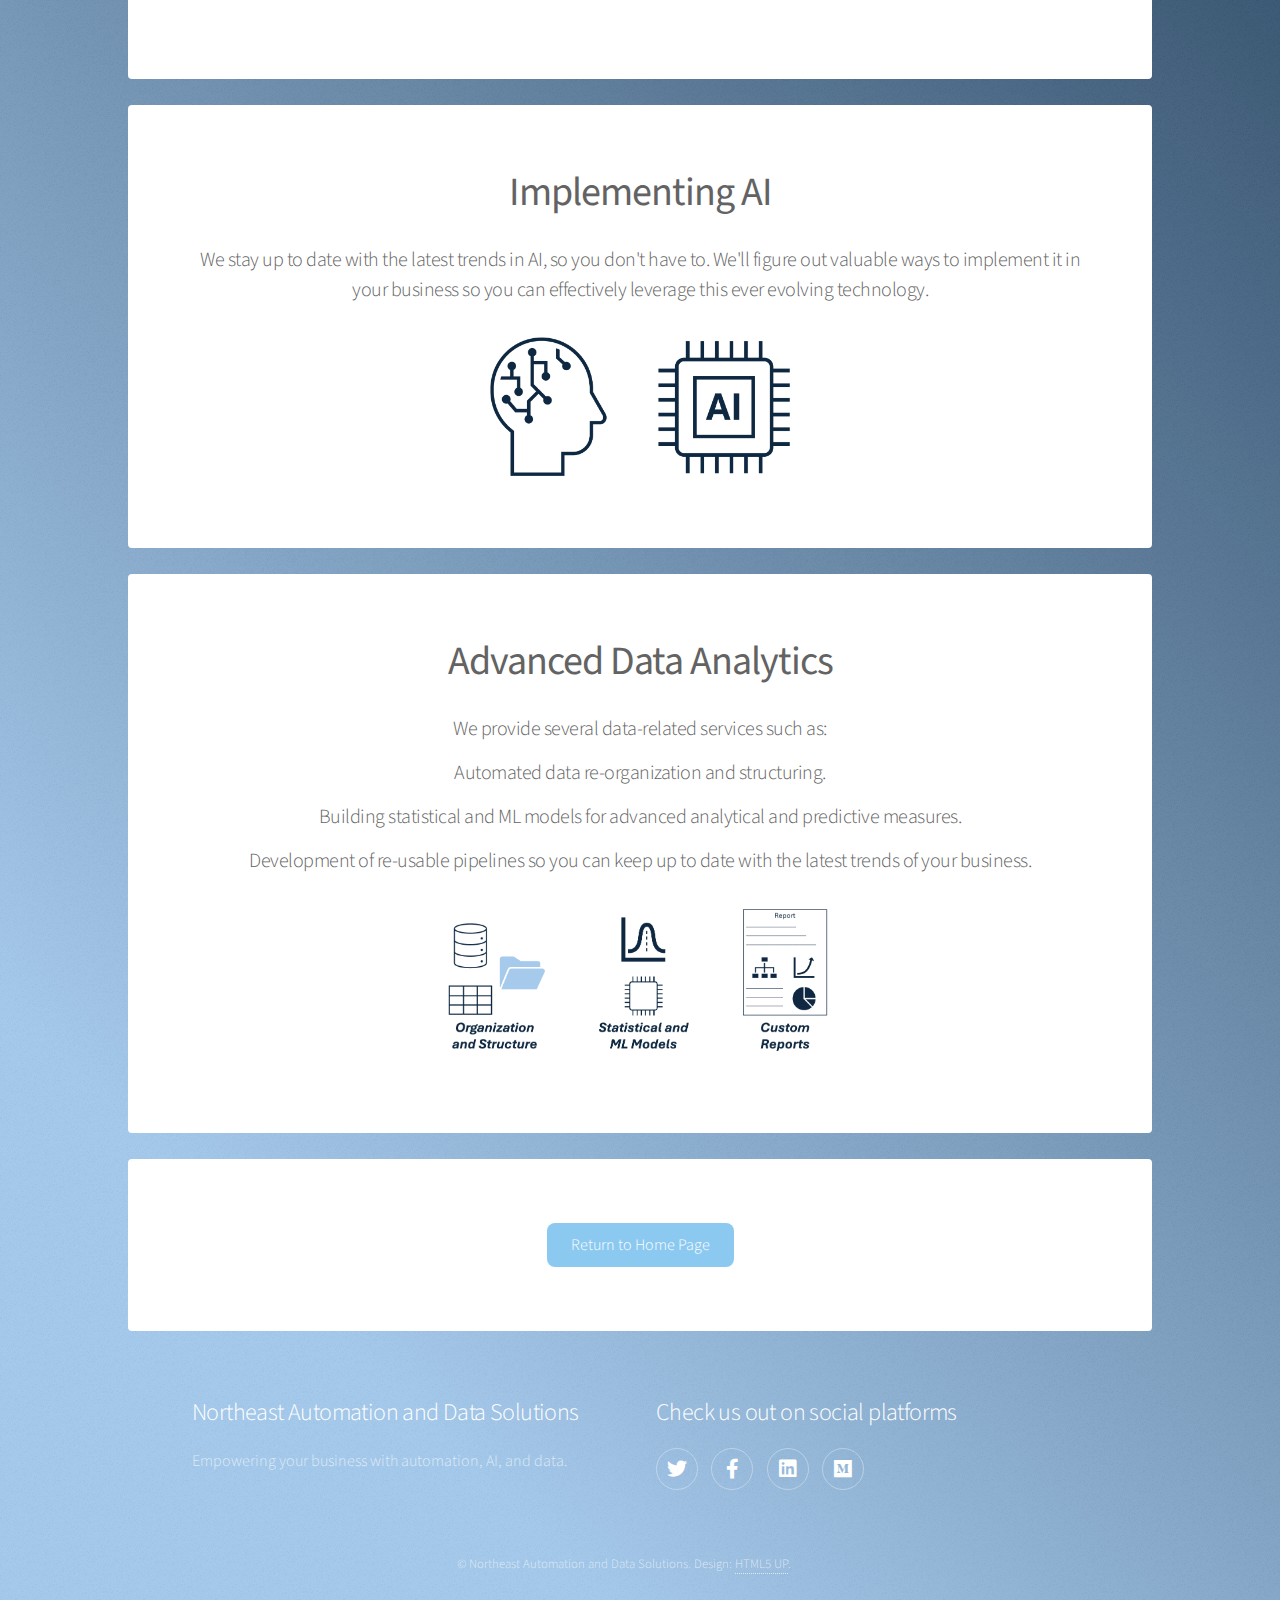
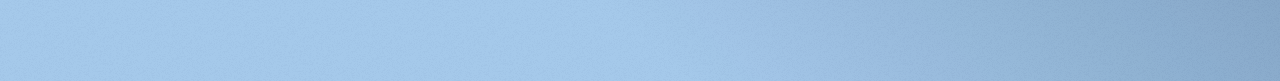
<file: Services.html>
<!DOCTYPE HTML>
<!--
	Stellar by HTML5 UP
	html5up.net | @ajlkn
	Free for personal and commercial use under the CCA 3.0 license (html5up.net/license)
-->
<html>
	<head>
		<title>More About Our Services</title>
		<meta charset="utf-8" />
		<meta name="viewport" content="width=device-width, initial-scale=1, user-scalable=no" />
		<link rel="stylesheet" href="assets/css/main.css" />
		<noscript><link rel="stylesheet" href="assets/css/noscript.css" /></noscript>
	</head>
	<body class="is-preload">

		<!-- Wrapper -->
			<div id="wrapper">

				<!-- Header -->
					<header id="header">
						<span class="image main"><img src="images/Logo_text_white.png" alt="" width=300/></span>
						<h1>See some of our specific solutions below</h1>
						<br>

					</header>

				<!-- Main -->
					<div id="main">

						<!-- Content -->
							<section id="content" class="main">
								<h1><b><center>Task and Business Process Automation</b></h1>
								<h3><center>Automate repetitive tasks that consume your time, such as lead storage and follow ups.</h3>
								<h3><center>Streamline complex processes that are preventing you from scaling your business or agency.</h3>
								<h3><center>Connect your systems and applications to prevent yourself from feeling overwhelmed.</h3>
								<h3><center>Reduce errors in data logging and storage, ensuring your customers are receiving accurate information.</h3>
								<p><center><span class='logo'><img src="images/services_automation.png" alt="" width="500" /></span></p>					
							</section>
					</div>

					<br>
					<div id="main">

						<!-- Content -->
							<section id="content" class="main">
								<h1><b><center>Developing Micro-Apps</b></h1>
								<h3><center>We develop lightweight, scalable applications to solve business-specific problems such as:</h3>
								<h3><center>Converting data to invoices, reports, or other files.</h3>
								<h3><center>Performing data manipulations and extracting important information from files.</h3>
								<h3><center>Developing flexible and functional applications that perform your niche processes.</h3>
								<p><center><span class='logo'><img src="images/services_microapps.png" alt="" width="400" /></span></p>
							</section>
					</div>

					<br>
					<div id="main">

						<!-- Content -->
							<section id="content" class="main">
								<h1><b><center>Implementing AI</b></h1>
								<h3><center>We stay up to date with the latest trends in AI, so you don't have to. We'll figure out valuable ways to implement it in your business so you can effectively leverage this ever evolving technology.</h3>
								<p><center><span class='logo'><img src="images/services_AI.png" alt="" width="300" /></span></p>

							</section>
					</div>
					<br>

					<div id="main">

						<!-- Content -->
							<section id="content" class="main">
								<h1><b><center>Advanced Data Analytics</b></h1>
								<h3><center>We provide several data-related services such as:</h3>
								<h3><center>Automated data re-organization and structuring.</h3>
								<h3><center>Building statistical and ML models for advanced analytical and predictive measures.</h3>
								<h3><center>Development of re-usable pipelines so you can keep up to date with the latest trends of your business.</h3>
								<p><center><span class='logo'><img src="images/services_data.png" alt="" width="400" /></span></p>
								
							</section>

					</div>
					<br>

					<div id="main">
						<section id="content" class="main">
							<ul class="actions special">
									<li><a href="index.html" class="button primary">Return to Home Page</a></li>
							</ul>
						</section>
					</div>

				<!-- Footer -->
					<footer id="footer">

						<section>
							<h2>Northeast Automation and Data Solutions</h2>
							<p>Empowering your business with automation, AI, and data.</p>
						</section>
						<section>
							<h2>Check us out on social platforms</h2>
							<ul class="icons">
								<li><a href="https://x.com/NE_autom8" class="icon brands fa-twitter alt"><span class="label">Twitter</span></a></li>
								<li><a href="https://www.facebook.com/profile.php?id=61566473486077" class="icon brands fa-facebook-f alt"><span class="label">Facebook</span></a></li>
								<li><a href="https://www.linkedin.com/company/northeast-automation-and-data-solutions/" class="icon brands fa-linkedin alt"><span class="label">LinkedIn</span></a></li>
								<li><a href="https://medium.com/@ne.automation.data" class="icon brands fa-medium alt"><span class="label">Medium</span></a></li>
							</ul>
						</section>
						<p class="copyright">&copy; Northeast Automation and Data Solutions. Design: <a href="https://html5up.net">HTML5 UP</a>.</p>
					</footer>

			</div>

		<!-- Scripts -->
			<script src="assets/js/jquery.min.js"></script>
			<script src="assets/js/jquery.scrollex.min.js"></script>
			<script src="assets/js/jquery.scrolly.min.js"></script>
			<script src="assets/js/browser.min.js"></script>
			<script src="assets/js/breakpoints.min.js"></script>
			<script src="assets/js/util.js"></script>
			<script src="assets/js/main.js"></script>

	</body>
</html>
</file>
<file: assets/css/noscript.css>
/*
	Stellar by HTML5 UP
	html5up.net | @ajlkn
	Free for personal and commercial use under the CCA 3.0 license (html5up.net/license)
*/

/* Header */

	body.is-preload #header.alt > * {
		opacity: 1;
	}

	body.is-preload #header.alt .logo {
		-moz-transform: none;
		-webkit-transform: none;
		-ms-transform: none;
		transform: none;
	}
</file>
<file: assets/css/main.css>
@import url(fontawesome-all.min.css);
@import 'https://fonts.googleapis.com/css?family=Source+Sans+Pro:300,400';

/*
	Stellar by HTML5 UP
	html5up.net | @ajlkn
	Free for personal and commercial use under the CCA 3.0 license (html5up.net/license)
*/

html, body, div, span, applet, object,
iframe, h1, h2, h3, h4, h5, h6, p, blockquote,
pre, a, abbr, acronym, address, big, cite,
code, del, dfn, em, img, ins, kbd, q, s, samp,
small, strike, strong, sub, sup, tt, var, b,
u, i, center, dl, dt, dd, ol, ul, li, fieldset,
form, label, legend, table, caption, tbody,
tfoot, thead, tr, th, td, article, aside,
canvas, details, embed, figure, figcaption,
footer, header, hgroup, menu, nav, output, ruby,
section, summary, time, mark, audio, video {
	margin: 0;
	padding: 0;
	border: 0;
	font-size: 100%;
	font: inherit;
	vertical-align: baseline;}

article, aside, details, figcaption, figure,
footer, header, hgroup, menu, nav, section {
	display: block;}

body {
	line-height: 1;
}

ol, ul {
	list-style: none;
}

blockquote, q {
	quotes: none;
}

	blockquote:before, blockquote:after, q:before, q:after {
		content: '';
		content: none;
	}

table {
	border-collapse: collapse;
	border-spacing: 0;
}

body {
	-webkit-text-size-adjust: none;
}

mark {
	background-color: transparent;
	color: inherit;
}

input::-moz-focus-inner {
	border: 0;
	padding: 0;
}

input, select, textarea {
	-moz-appearance: none;
	-webkit-appearance: none;
	-ms-appearance: none;
	appearance: none;
}

/* Basic */

	@-ms-viewport {
		width: device-width;
	}

	body {
		-ms-overflow-style: scrollbar;
	}

	@media screen and (max-width: 480px) {

		html, body {
			min-width: 320px;
		}

	}

	html {
		box-sizing: border-box;
	}

	*, *:before, *:after {
		box-sizing: inherit;
	}

	body {
		background-color: #a6caec;
		background-image: url("images/overlay.png"), -moz-linear-gradient(45deg, #a6caec 15%, #0E2841 85%);
		background-image: url("images/overlay.png"), -webkit-linear-gradient(45deg, #a6caec 15%, #0E2841 85%);
		background-image: url("images/overlay.png"), -ms-linear-gradient(45deg, #a6caec 15%, #0E2841 85%);
		background-image: url("images/overlay.png"), linear-gradient(45deg, #a6caec 15%, #0E2841 85%);
	}

		body.is-preload *, body.is-preload *:before, body.is-preload *:after {
			-moz-animation: none !important;
			-webkit-animation: none !important;
			-ms-animation: none !important;
			animation: none !important;
			-moz-transition: none !important;
			-webkit-transition: none !important;
			-ms-transition: none !important;
			transition: none !important;
		}

/* Type */

	body {
		background-color: #935d8c;
		color: rgba(255, 255, 255, 0.65);
	}

	body, input, select, textarea {
		font-family: "Source Sans Pro", Helvetica, sans-serif;
		font-size: 17pt;
		font-weight: 300;
		line-height: 1.65;
	}

		@media screen and (max-width: 1680px) {

			body, input, select, textarea {
				font-size: 14pt;
			}

		}

		@media screen and (max-width: 1280px) {

			body, input, select, textarea {
				font-size: 12pt;
			}

		}

		@media screen and (max-width: 360px) {

			body, input, select, textarea {
				font-size: 11pt;
			}

		}

	a {
		-moz-transition: color 0.2s ease, border-bottom 0.2s ease;
		-webkit-transition: color 0.2s ease, border-bottom 0.2s ease;
		-ms-transition: color 0.2s ease, border-bottom 0.2s ease;
		transition: color 0.2s ease, border-bottom 0.2s ease;
		text-decoration: none;
		border-bottom: dotted 1px;
		color: inherit;
	}

		a:hover {
			border-bottom-color: transparent;
		}

	strong, b {
		font-weight: 400;
	}

	em, i {
		font-style: italic;
	}

	p {
		margin: 0 0 2em 0;
	}

		p.content {
			-moz-columns: 20em 2;
			-webkit-columns: 20em 2;
			-ms-columns: 20em 2;
			columns: 20em 2;
			-moz-column-gap: 2em;
			-webkit-column-gap: 2em;
			-ms-column-gap: 2em;
			column-gap: 2em;
			text-align: justify;
		}

	h1, h2, h3, h4, h5, h6 {
		font-weight: 300;
		line-height: 1.5;
		margin: 0 0 0.7em 0;
		letter-spacing: -0.025em;
	}

		h1 a, h2 a, h3 a, h4 a, h5 a, h6 a {
			color: inherit;
			text-decoration: none;
		}

	h1 {
		font-size: 2.5em;
		line-height: 1.2;
	}

	h2 {
		font-size: 1.5em;
	}

	h3 {
		font-size: 1.25em;
	}

	h4 {
		font-size: 1.1em;
	}

	h5 {
		font-size: 0.9em;
	}

	h6 {
		font-size: 0.7em;
	}

	@media screen and (max-width: 736px) {

		h1 {
			font-size: 2em;
		}

	}

	sub {
		font-size: 0.8em;
		position: relative;
		top: 0.5em;
	}

	sup {
		font-size: 0.8em;
		position: relative;
		top: -0.5em;
	}

	blockquote {
		border-left: solid 4px;
		font-style: italic;
		margin: 0 0 2em 0;
		padding: 0.5em 0 0.5em 2em;
	}

	code {
		border-radius: 8px;
		border: solid 1px;
		font-family: "Courier New", monospace;
		font-size: 0.9em;
		margin: 0 0.25em;
		padding: 0.25em 0.65em;
	}

	pre {
		-webkit-overflow-scrolling: touch;
		font-family: "Courier New", monospace;
		font-size: 0.9em;
		margin: 0 0 2em 0;
	}

		pre code {
			display: block;
			line-height: 1.75;
			padding: 1em 1.5em;
			overflow-x: auto;
		}

	hr {
		border: 0;
		border-bottom: solid 1px;
		margin: 2em 0;
	}

		hr.major {
			margin: 3em 0;
		}

	.align-left {
		text-align: left;
	}

	.align-center {
		text-align: center;
	}

	.align-right {
		text-align: right;
	}

	input, select, textarea {
		color: #ffffff;
	}

	a:hover {
		color: #ffffff;
	}

	strong, b {
		color: #ffffff;
	}

	h1, h2, h3, h4, h5, h6 {
		color: #ffffff;
	}

	blockquote {
		border-left-color: rgba(255, 255, 255, 0.35);
	}

	code {
		background: rgba(255, 255, 255, 0.075);
		border-color: rgba(255, 255, 255, 0.35);
	}

	hr {
		border-bottom-color: rgba(255, 255, 255, 0.35);
	}

/* Row */

	.row {
		display: flex;
		flex-wrap: wrap;
		box-sizing: border-box;
		align-items: stretch;
	}

		.row > * {
			box-sizing: border-box;
		}

		.row.gtr-uniform > * > :last-child {
			margin-bottom: 0;
		}

		.row.aln-left {
			justify-content: flex-start;
		}

		.row.aln-center {
			justify-content: center;
		}

		.row.aln-right {
			justify-content: flex-end;
		}

		.row.aln-top {
			align-items: flex-start;
		}

		.row.aln-middle {
			align-items: center;
		}

		.row.aln-bottom {
			align-items: flex-end;
		}

		.row > .imp {
			order: -1;
		}

		.row > .col-1 {
			width: 8.33333%;
		}

		.row > .off-1 {
			margin-left: 8.33333%;
		}

		.row > .col-2 {
			width: 16.66667%;
		}

		.row > .off-2 {
			margin-left: 16.66667%;
		}

		.row > .col-3 {
			width: 25%;
		}

		.row > .off-3 {
			margin-left: 25%;
		}

		.row > .col-4 {
			width: 33.33333%;
		}

		.row > .off-4 {
			margin-left: 33.33333%;
		}

		.row > .col-5 {
			width: 41.66667%;
		}

		.row > .off-5 {
			margin-left: 41.66667%;
		}

		.row > .col-6 {
			width: 50%;
		}

		.row > .off-6 {
			margin-left: 50%;
		}

		.row > .col-7 {
			width: 58.33333%;
		}

		.row > .off-7 {
			margin-left: 58.33333%;
		}

		.row > .col-8 {
			width: 66.66667%;
		}

		.row > .off-8 {
			margin-left: 66.66667%;
		}

		.row > .col-9 {
			width: 75%;
		}

		.row > .off-9 {
			margin-left: 75%;
		}

		.row > .col-10 {
			width: 83.33333%;
		}

		.row > .off-10 {
			margin-left: 83.33333%;
		}

		.row > .col-11 {
			width: 91.66667%;
		}

		.row > .off-11 {
			margin-left: 91.66667%;
		}

		.row > .col-12 {
			width: 100%;
		}

		.row > .off-12 {
			margin-left: 100%;
		}

		.row.gtr-0 {
			margin-top: 0;
			margin-left: 0em;
		}

			.row.gtr-0 > * {
				padding: 0 0 0 0em;
			}

			.row.gtr-0.gtr-uniform {
				margin-top: 0em;
			}

				.row.gtr-0.gtr-uniform > * {
					padding-top: 0em;
				}

		.row.gtr-25 {
			margin-top: 0;
			margin-left: -0.375em;
		}

			.row.gtr-25 > * {
				padding: 0 0 0 0.375em;
			}

			.row.gtr-25.gtr-uniform {
				margin-top: -0.375em;
			}

				.row.gtr-25.gtr-uniform > * {
					padding-top: 0.375em;
				}

		.row.gtr-50 {
			margin-top: 0;
			margin-left: -0.75em;
		}

			.row.gtr-50 > * {
				padding: 0 0 0 0.75em;
			}

			.row.gtr-50.gtr-uniform {
				margin-top: -0.75em;
			}

				.row.gtr-50.gtr-uniform > * {
					padding-top: 0.75em;
				}

		.row {
			margin-top: 0;
			margin-left: -1.5em;
		}

			.row > * {
				padding: 0 0 0 1.5em;
			}

			.row.gtr-uniform {
				margin-top: -1.5em;
			}

				.row.gtr-uniform > * {
					padding-top: 1.5em;
				}

		.row.gtr-150 {
			margin-top: 0;
			margin-left: -2.25em;
		}

			.row.gtr-150 > * {
				padding: 0 0 0 2.25em;
			}

			.row.gtr-150.gtr-uniform {
				margin-top: -2.25em;
			}

				.row.gtr-150.gtr-uniform > * {
					padding-top: 2.25em;
				}

		.row.gtr-200 {
			margin-top: 0;
			margin-left: -3em;
		}

			.row.gtr-200 > * {
				padding: 0 0 0 3em;
			}

			.row.gtr-200.gtr-uniform {
				margin-top: -3em;
			}

				.row.gtr-200.gtr-uniform > * {
					padding-top: 3em;
				}

		@media screen and (max-width: 1680px) {

			.row {
				display: flex;
				flex-wrap: wrap;
				box-sizing: border-box;
				align-items: stretch;
			}

				.row > * {
					box-sizing: border-box;
				}

				.row.gtr-uniform > * > :last-child {
					margin-bottom: 0;
				}

				.row.aln-left {
					justify-content: flex-start;
				}

				.row.aln-center {
					justify-content: center;
				}

				.row.aln-right {
					justify-content: flex-end;
				}

				.row.aln-top {
					align-items: flex-start;
				}

				.row.aln-middle {
					align-items: center;
				}

				.row.aln-bottom {
					align-items: flex-end;
				}

				.row > .imp-xlarge {
					order: -1;
				}

				.row > .col-1-xlarge {
					width: 8.33333%;
				}

				.row > .off-1-xlarge {
					margin-left: 8.33333%;
				}

				.row > .col-2-xlarge {
					width: 16.66667%;
				}

				.row > .off-2-xlarge {
					margin-left: 16.66667%;
				}

				.row > .col-3-xlarge {
					width: 25%;
				}

				.row > .off-3-xlarge {
					margin-left: 25%;
				}

				.row > .col-4-xlarge {
					width: 33.33333%;
				}

				.row > .off-4-xlarge {
					margin-left: 33.33333%;
				}

				.row > .col-5-xlarge {
					width: 41.66667%;
				}

				.row > .off-5-xlarge {
					margin-left: 41.66667%;
				}

				.row > .col-6-xlarge {
					width: 50%;
				}

				.row > .off-6-xlarge {
					margin-left: 50%;
				}

				.row > .col-7-xlarge {
					width: 58.33333%;
				}

				.row > .off-7-xlarge {
					margin-left: 58.33333%;
				}

				.row > .col-8-xlarge {
					width: 66.66667%;
				}

				.row > .off-8-xlarge {
					margin-left: 66.66667%;
				}

				.row > .col-9-xlarge {
					width: 75%;
				}

				.row > .off-9-xlarge {
					margin-left: 75%;
				}

				.row > .col-10-xlarge {
					width: 83.33333%;
				}

				.row > .off-10-xlarge {
					margin-left: 83.33333%;
				}

				.row > .col-11-xlarge {
					width: 91.66667%;
				}

				.row > .off-11-xlarge {
					margin-left: 91.66667%;
				}

				.row > .col-12-xlarge {
					width: 100%;
				}

				.row > .off-12-xlarge {
					margin-left: 100%;
				}

				.row.gtr-0 {
					margin-top: 0;
					margin-left: 0em;
				}

					.row.gtr-0 > * {
						padding: 0 0 0 0em;
					}

					.row.gtr-0.gtr-uniform {
						margin-top: 0em;
					}

						.row.gtr-0.gtr-uniform > * {
							padding-top: 0em;
						}

				.row.gtr-25 {
					margin-top: 0;
					margin-left: -0.375em;
				}

					.row.gtr-25 > * {
						padding: 0 0 0 0.375em;
					}

					.row.gtr-25.gtr-uniform {
						margin-top: -0.375em;
					}

						.row.gtr-25.gtr-uniform > * {
							padding-top: 0.375em;
						}

				.row.gtr-50 {
					margin-top: 0;
					margin-left: -0.75em;
				}

					.row.gtr-50 > * {
						padding: 0 0 0 0.75em;
					}

					.row.gtr-50.gtr-uniform {
						margin-top: -0.75em;
					}

						.row.gtr-50.gtr-uniform > * {
							padding-top: 0.75em;
						}

				.row {
					margin-top: 0;
					margin-left: -1.5em;
				}

					.row > * {
						padding: 0 0 0 1.5em;
					}

					.row.gtr-uniform {
						margin-top: -1.5em;
					}

						.row.gtr-uniform > * {
							padding-top: 1.5em;
						}

				.row.gtr-150 {
					margin-top: 0;
					margin-left: -2.25em;
				}

					.row.gtr-150 > * {
						padding: 0 0 0 2.25em;
					}

					.row.gtr-150.gtr-uniform {
						margin-top: -2.25em;
					}

						.row.gtr-150.gtr-uniform > * {
							padding-top: 2.25em;
						}

				.row.gtr-200 {
					margin-top: 0;
					margin-left: -3em;
				}

					.row.gtr-200 > * {
						padding: 0 0 0 3em;
					}

					.row.gtr-200.gtr-uniform {
						margin-top: -3em;
					}

						.row.gtr-200.gtr-uniform > * {
							padding-top: 3em;
						}

		}

		@media screen and (max-width: 1280px) {

			.row {
				display: flex;
				flex-wrap: wrap;
				box-sizing: border-box;
				align-items: stretch;
			}

				.row > * {
					box-sizing: border-box;
				}

				.row.gtr-uniform > * > :last-child {
					margin-bottom: 0;
				}

				.row.aln-left {
					justify-content: flex-start;
				}

				.row.aln-center {
					justify-content: center;
				}

				.row.aln-right {
					justify-content: flex-end;
				}

				.row.aln-top {
					align-items: flex-start;
				}

				.row.aln-middle {
					align-items: center;
				}

				.row.aln-bottom {
					align-items: flex-end;
				}

				.row > .imp-large {
					order: -1;
				}

				.row > .col-1-large {
					width: 8.33333%;
				}

				.row > .off-1-large {
					margin-left: 8.33333%;
				}

				.row > .col-2-large {
					width: 16.66667%;
				}

				.row > .off-2-large {
					margin-left: 16.66667%;
				}

				.row > .col-3-large {
					width: 25%;
				}

				.row > .off-3-large {
					margin-left: 25%;
				}

				.row > .col-4-large {
					width: 33.33333%;
				}

				.row > .off-4-large {
					margin-left: 33.33333%;
				}

				.row > .col-5-large {
					width: 41.66667%;
				}

				.row > .off-5-large {
					margin-left: 41.66667%;
				}

				.row > .col-6-large {
					width: 50%;
				}

				.row > .off-6-large {
					margin-left: 50%;
				}

				.row > .col-7-large {
					width: 58.33333%;
				}

				.row > .off-7-large {
					margin-left: 58.33333%;
				}

				.row > .col-8-large {
					width: 66.66667%;
				}

				.row > .off-8-large {
					margin-left: 66.66667%;
				}

				.row > .col-9-large {
					width: 75%;
				}

				.row > .off-9-large {
					margin-left: 75%;
				}

				.row > .col-10-large {
					width: 83.33333%;
				}

				.row > .off-10-large {
					margin-left: 83.33333%;
				}

				.row > .col-11-large {
					width: 91.66667%;
				}

				.row > .off-11-large {
					margin-left: 91.66667%;
				}

				.row > .col-12-large {
					width: 100%;
				}

				.row > .off-12-large {
					margin-left: 100%;
				}

				.row.gtr-0 {
					margin-top: 0;
					margin-left: 0em;
				}

					.row.gtr-0 > * {
						padding: 0 0 0 0em;
					}

					.row.gtr-0.gtr-uniform {
						margin-top: 0em;
					}

						.row.gtr-0.gtr-uniform > * {
							padding-top: 0em;
						}

				.row.gtr-25 {
					margin-top: 0;
					margin-left: -0.375em;
				}

					.row.gtr-25 > * {
						padding: 0 0 0 0.375em;
					}

					.row.gtr-25.gtr-uniform {
						margin-top: -0.375em;
					}

						.row.gtr-25.gtr-uniform > * {
							padding-top: 0.375em;
						}

				.row.gtr-50 {
					margin-top: 0;
					margin-left: -0.75em;
				}

					.row.gtr-50 > * {
						padding: 0 0 0 0.75em;
					}

					.row.gtr-50.gtr-uniform {
						margin-top: -0.75em;
					}

						.row.gtr-50.gtr-uniform > * {
							padding-top: 0.75em;
						}

				.row {
					margin-top: 0;
					margin-left: -1.5em;
				}

					.row > * {
						padding: 0 0 0 1.5em;
					}

					.row.gtr-uniform {
						margin-top: -1.5em;
					}

						.row.gtr-uniform > * {
							padding-top: 1.5em;
						}

				.row.gtr-150 {
					margin-top: 0;
					margin-left: -2.25em;
				}

					.row.gtr-150 > * {
						padding: 0 0 0 2.25em;
					}

					.row.gtr-150.gtr-uniform {
						margin-top: -2.25em;
					}

						.row.gtr-150.gtr-uniform > * {
							padding-top: 2.25em;
						}

				.row.gtr-200 {
					margin-top: 0;
					margin-left: -3em;
				}

					.row.gtr-200 > * {
						padding: 0 0 0 3em;
					}

					.row.gtr-200.gtr-uniform {
						margin-top: -3em;
					}

						.row.gtr-200.gtr-uniform > * {
							padding-top: 3em;
						}

		}

		@media screen and (max-width: 980px) {

			.row {
				display: flex;
				flex-wrap: wrap;
				box-sizing: border-box;
				align-items: stretch;
			}

				.row > * {
					box-sizing: border-box;
				}

				.row.gtr-uniform > * > :last-child {
					margin-bottom: 0;
				}

				.row.aln-left {
					justify-content: flex-start;
				}

				.row.aln-center {
					justify-content: center;
				}

				.row.aln-right {
					justify-content: flex-end;
				}

				.row.aln-top {
					align-items: flex-start;
				}

				.row.aln-middle {
					align-items: center;
				}

				.row.aln-bottom {
					align-items: flex-end;
				}

				.row > .imp-medium {
					order: -1;
				}

				.row > .col-1-medium {
					width: 8.33333%;
				}

				.row > .off-1-medium {
					margin-left: 8.33333%;
				}

				.row > .col-2-medium {
					width: 16.66667%;
				}

				.row > .off-2-medium {
					margin-left: 16.66667%;
				}

				.row > .col-3-medium {
					width: 25%;
				}

				.row > .off-3-medium {
					margin-left: 25%;
				}

				.row > .col-4-medium {
					width: 33.33333%;
				}

				.row > .off-4-medium {
					margin-left: 33.33333%;
				}

				.row > .col-5-medium {
					width: 41.66667%;
				}

				.row > .off-5-medium {
					margin-left: 41.66667%;
				}

				.row > .col-6-medium {
					width: 50%;
				}

				.row > .off-6-medium {
					margin-left: 50%;
				}

				.row > .col-7-medium {
					width: 58.33333%;
				}

				.row > .off-7-medium {
					margin-left: 58.33333%;
				}

				.row > .col-8-medium {
					width: 66.66667%;
				}

				.row > .off-8-medium {
					margin-left: 66.66667%;
				}

				.row > .col-9-medium {
					width: 75%;
				}

				.row > .off-9-medium {
					margin-left: 75%;
				}

				.row > .col-10-medium {
					width: 83.33333%;
				}

				.row > .off-10-medium {
					margin-left: 83.33333%;
				}

				.row > .col-11-medium {
					width: 91.66667%;
				}

				.row > .off-11-medium {
					margin-left: 91.66667%;
				}

				.row > .col-12-medium {
					width: 100%;
				}

				.row > .off-12-medium {
					margin-left: 100%;
				}

				.row.gtr-0 {
					margin-top: 0;
					margin-left: 0em;
				}

					.row.gtr-0 > * {
						padding: 0 0 0 0em;
					}

					.row.gtr-0.gtr-uniform {
						margin-top: 0em;
					}

						.row.gtr-0.gtr-uniform > * {
							padding-top: 0em;
						}

				.row.gtr-25 {
					margin-top: 0;
					margin-left: -0.375em;
				}

					.row.gtr-25 > * {
						padding: 0 0 0 0.375em;
					}

					.row.gtr-25.gtr-uniform {
						margin-top: -0.375em;
					}

						.row.gtr-25.gtr-uniform > * {
							padding-top: 0.375em;
						}

				.row.gtr-50 {
					margin-top: 0;
					margin-left: -0.75em;
				}

					.row.gtr-50 > * {
						padding: 0 0 0 0.75em;
					}

					.row.gtr-50.gtr-uniform {
						margin-top: -0.75em;
					}

						.row.gtr-50.gtr-uniform > * {
							padding-top: 0.75em;
						}

				.row {
					margin-top: 0;
					margin-left: -1.5em;
				}

					.row > * {
						padding: 0 0 0 1.5em;
					}

					.row.gtr-uniform {
						margin-top: -1.5em;
					}

						.row.gtr-uniform > * {
							padding-top: 1.5em;
						}

				.row.gtr-150 {
					margin-top: 0;
					margin-left: -2.25em;
				}

					.row.gtr-150 > * {
						padding: 0 0 0 2.25em;
					}

					.row.gtr-150.gtr-uniform {
						margin-top: -2.25em;
					}

						.row.gtr-150.gtr-uniform > * {
							padding-top: 2.25em;
						}

				.row.gtr-200 {
					margin-top: 0;
					margin-left: -3em;
				}

					.row.gtr-200 > * {
						padding: 0 0 0 3em;
					}

					.row.gtr-200.gtr-uniform {
						margin-top: -3em;
					}

						.row.gtr-200.gtr-uniform > * {
							padding-top: 3em;
						}

		}

		@media screen and (max-width: 736px) {

			.row {
				display: flex;
				flex-wrap: wrap;
				box-sizing: border-box;
				align-items: stretch;
			}

				.row > * {
					box-sizing: border-box;
				}

				.row.gtr-uniform > * > :last-child {
					margin-bottom: 0;
				}

				.row.aln-left {
					justify-content: flex-start;
				}

				.row.aln-center {
					justify-content: center;
				}

				.row.aln-right {
					justify-content: flex-end;
				}

				.row.aln-top {
					align-items: flex-start;
				}

				.row.aln-middle {
					align-items: center;
				}

				.row.aln-bottom {
					align-items: flex-end;
				}

				.row > .imp-small {
					order: -1;
				}

				.row > .col-1-small {
					width: 8.33333%;
				}

				.row > .off-1-small {
					margin-left: 8.33333%;
				}

				.row > .col-2-small {
					width: 16.66667%;
				}

				.row > .off-2-small {
					margin-left: 16.66667%;
				}

				.row > .col-3-small {
					width: 25%;
				}

				.row > .off-3-small {
					margin-left: 25%;
				}

				.row > .col-4-small {
					width: 33.33333%;
				}

				.row > .off-4-small {
					margin-left: 33.33333%;
				}

				.row > .col-5-small {
					width: 41.66667%;
				}

				.row > .off-5-small {
					margin-left: 41.66667%;
				}

				.row > .col-6-small {
					width: 50%;
				}

				.row > .off-6-small {
					margin-left: 50%;
				}

				.row > .col-7-small {
					width: 58.33333%;
				}

				.row > .off-7-small {
					margin-left: 58.33333%;
				}

				.row > .col-8-small {
					width: 66.66667%;
				}

				.row > .off-8-small {
					margin-left: 66.66667%;
				}

				.row > .col-9-small {
					width: 75%;
				}

				.row > .off-9-small {
					margin-left: 75%;
				}

				.row > .col-10-small {
					width: 83.33333%;
				}

				.row > .off-10-small {
					margin-left: 83.33333%;
				}

				.row > .col-11-small {
					width: 91.66667%;
				}

				.row > .off-11-small {
					margin-left: 91.66667%;
				}

				.row > .col-12-small {
					width: 100%;
				}

				.row > .off-12-small {
					margin-left: 100%;
				}

				.row.gtr-0 {
					margin-top: 0;
					margin-left: 0em;
				}

					.row.gtr-0 > * {
						padding: 0 0 0 0em;
					}

					.row.gtr-0.gtr-uniform {
						margin-top: 0em;
					}

						.row.gtr-0.gtr-uniform > * {
							padding-top: 0em;
						}

				.row.gtr-25 {
					margin-top: 0;
					margin-left: -0.25em;
				}

					.row.gtr-25 > * {
						padding: 0 0 0 0.25em;
					}

					.row.gtr-25.gtr-uniform {
						margin-top: -0.25em;
					}

						.row.gtr-25.gtr-uniform > * {
							padding-top: 0.25em;
						}

				.row.gtr-50 {
					margin-top: 0;
					margin-left: -0.5em;
				}

					.row.gtr-50 > * {
						padding: 0 0 0 0.5em;
					}

					.row.gtr-50.gtr-uniform {
						margin-top: -0.5em;
					}

						.row.gtr-50.gtr-uniform > * {
							padding-top: 0.5em;
						}

				.row {
					margin-top: 0;
					margin-left: -1em;
				}

					.row > * {
						padding: 0 0 0 1em;
					}

					.row.gtr-uniform {
						margin-top: -1em;
					}

						.row.gtr-uniform > * {
							padding-top: 1em;
						}

				.row.gtr-150 {
					margin-top: 0;
					margin-left: -1.5em;
				}

					.row.gtr-150 > * {
						padding: 0 0 0 1.5em;
					}

					.row.gtr-150.gtr-uniform {
						margin-top: -1.5em;
					}

						.row.gtr-150.gtr-uniform > * {
							padding-top: 1.5em;
						}

				.row.gtr-200 {
					margin-top: 0;
					margin-left: -2em;
				}

					.row.gtr-200 > * {
						padding: 0 0 0 2em;
					}

					.row.gtr-200.gtr-uniform {
						margin-top: -2em;
					}

						.row.gtr-200.gtr-uniform > * {
							padding-top: 2em;
						}

		}

		@media screen and (max-width: 480px) {

			.row {
				display: flex;
				flex-wrap: wrap;
				box-sizing: border-box;
				align-items: stretch;
			}

				.row > * {
					box-sizing: border-box;
				}

				.row.gtr-uniform > * > :last-child {
					margin-bottom: 0;
				}

				.row.aln-left {
					justify-content: flex-start;
				}

				.row.aln-center {
					justify-content: center;
				}

				.row.aln-right {
					justify-content: flex-end;
				}

				.row.aln-top {
					align-items: flex-start;
				}

				.row.aln-middle {
					align-items: center;
				}

				.row.aln-bottom {
					align-items: flex-end;
				}

				.row > .imp-xsmall {
					order: -1;
				}

				.row > .col-1-xsmall {
					width: 8.33333%;
				}

				.row > .off-1-xsmall {
					margin-left: 8.33333%;
				}

				.row > .col-2-xsmall {
					width: 16.66667%;
				}

				.row > .off-2-xsmall {
					margin-left: 16.66667%;
				}

				.row > .col-3-xsmall {
					width: 25%;
				}

				.row > .off-3-xsmall {
					margin-left: 25%;
				}

				.row > .col-4-xsmall {
					width: 33.33333%;
				}

				.row > .off-4-xsmall {
					margin-left: 33.33333%;
				}

				.row > .col-5-xsmall {
					width: 41.66667%;
				}

				.row > .off-5-xsmall {
					margin-left: 41.66667%;
				}

				.row > .col-6-xsmall {
					width: 50%;
				}

				.row > .off-6-xsmall {
					margin-left: 50%;
				}

				.row > .col-7-xsmall {
					width: 58.33333%;
				}

				.row > .off-7-xsmall {
					margin-left: 58.33333%;
				}

				.row > .col-8-xsmall {
					width: 66.66667%;
				}

				.row > .off-8-xsmall {
					margin-left: 66.66667%;
				}

				.row > .col-9-xsmall {
					width: 75%;
				}

				.row > .off-9-xsmall {
					margin-left: 75%;
				}

				.row > .col-10-xsmall {
					width: 83.33333%;
				}

				.row > .off-10-xsmall {
					margin-left: 83.33333%;
				}

				.row > .col-11-xsmall {
					width: 91.66667%;
				}

				.row > .off-11-xsmall {
					margin-left: 91.66667%;
				}

				.row > .col-12-xsmall {
					width: 100%;
				}

				.row > .off-12-xsmall {
					margin-left: 100%;
				}

				.row.gtr-0 {
					margin-top: 0;
					margin-left: 0em;
				}

					.row.gtr-0 > * {
						padding: 0 0 0 0em;
					}

					.row.gtr-0.gtr-uniform {
						margin-top: 0em;
					}

						.row.gtr-0.gtr-uniform > * {
							padding-top: 0em;
						}

				.row.gtr-25 {
					margin-top: 0;
					margin-left: -0.3125em;
				}

					.row.gtr-25 > * {
						padding: 0 0 0 0.3125em;
					}

					.row.gtr-25.gtr-uniform {
						margin-top: -0.3125em;
					}

						.row.gtr-25.gtr-uniform > * {
							padding-top: 0.3125em;
						}

				.row.gtr-50 {
					margin-top: 0;
					margin-left: -0.625em;
				}

					.row.gtr-50 > * {
						padding: 0 0 0 0.625em;
					}

					.row.gtr-50.gtr-uniform {
						margin-top: -0.625em;
					}

						.row.gtr-50.gtr-uniform > * {
							padding-top: 0.625em;
						}

				.row {
					margin-top: 0;
					margin-left: -1.25em;
				}

					.row > * {
						padding: 0 0 0 1.25em;
					}

					.row.gtr-uniform {
						margin-top: -1.25em;
					}

						.row.gtr-uniform > * {
							padding-top: 1.25em;
						}

				.row.gtr-150 {
					margin-top: 0;
					margin-left: -1.875em;
				}

					.row.gtr-150 > * {
						padding: 0 0 0 1.875em;
					}

					.row.gtr-150.gtr-uniform {
						margin-top: -1.875em;
					}

						.row.gtr-150.gtr-uniform > * {
							padding-top: 1.875em;
						}

				.row.gtr-200 {
					margin-top: 0;
					margin-left: -2.5em;
				}

					.row.gtr-200 > * {
						padding: 0 0 0 2.5em;
					}

					.row.gtr-200.gtr-uniform {
						margin-top: -2.5em;
					}

						.row.gtr-200.gtr-uniform > * {
							padding-top: 2.5em;
						}

		}

/* Box */

	.box {
		border-radius: 8px;
		border: solid;
		margin-bottom: 2em;
		padding: 1.5em;
	}

		.box > :last-child,
		.box > :last-child > :last-child,
		.box > :last-child > :last-child > :last-child {
			margin-bottom: 0;
		}

		.box.alt {
			border: 0;
			border-radius: 0;
			padding: 0;
		}

	.box {
		border-color: rgba(255, 255, 255, 0.35);
	}

/* Button */

	input[type="submit"],
	input[type="reset"],
	input[type="button"],
	button,
	.button {
		-moz-appearance: none;
		-webkit-appearance: none;
		-ms-appearance: none;
		appearance: none;
		-moz-transition: background-color 0.2s ease-in-out, color 0.2s ease-in-out;
		-webkit-transition: background-color 0.2s ease-in-out, color 0.2s ease-in-out;
		-ms-transition: background-color 0.2s ease-in-out, color 0.2s ease-in-out;
		transition: background-color 0.2s ease-in-out, color 0.2s ease-in-out;
		border-radius: 8px;
		border: 0;
		cursor: pointer;
		display: inline-block;
		font-weight: 300;
		height: 2.75em;
		line-height: 2.75em;
		min-width: 9.25em;
		padding: 0 1.5em;
		text-align: center;
		text-decoration: none;
		white-space: nowrap;
	}

		input[type="submit"].icon,
		input[type="reset"].icon,
		input[type="button"].icon,
		button.icon,
		.button.icon {
			padding-left: 1.35em;
		}

			input[type="submit"].icon:before,
			input[type="reset"].icon:before,
			input[type="button"].icon:before,
			button.icon:before,
			.button.icon:before {
				margin-right: 0.5em;
			}

		input[type="submit"].fit,
		input[type="reset"].fit,
		input[type="button"].fit,
		button.fit,
		.button.fit {
			width: 100%;
		}

		input[type="submit"].small,
		input[type="reset"].small,
		input[type="button"].small,
		button.small,
		.button.small {
			font-size: 0.8em;
		}

		input[type="submit"].large,
		input[type="reset"].large,
		input[type="button"].large,
		button.large,
		.button.large {
			font-size: 1.35em;
		}

		input[type="submit"].disabled, input[type="submit"]:disabled,
		input[type="reset"].disabled,
		input[type="reset"]:disabled,
		input[type="button"].disabled,
		input[type="button"]:disabled,
		button.disabled,
		button:disabled,
		.button.disabled,
		.button:disabled {
			pointer-events: none;
			opacity: 0.25;
		}

		@media screen and (max-width: 736px) {

			input[type="submit"],
			input[type="reset"],
			input[type="button"],
			button,
			.button {
				min-width: 0;
			}

		}

	input[type="submit"],
	input[type="reset"],
	input[type="button"],
	button,
	.button {
		background-color: transparent;
		box-shadow: inset 0 0 0 1px rgba(255, 255, 255, 0.35);
		color: #ffffff !important;
	}

		input[type="submit"]:hover,
		input[type="reset"]:hover,
		input[type="button"]:hover,
		button:hover,
		.button:hover {
			background-color: rgba(255, 255, 255, 0.075);
		}

		input[type="submit"]:active,
		input[type="reset"]:active,
		input[type="button"]:active,
		button:active,
		.button:active {
			background-color: rgba(255, 255, 255, 0.2);
		}

		input[type="submit"].icon:before,
		input[type="reset"].icon:before,
		input[type="button"].icon:before,
		button.icon:before,
		.button.icon:before {
			color: rgba(255, 255, 255, 0.5);
		}

		input[type="submit"].primary,
		input[type="reset"].primary,
		input[type="button"].primary,
		button.primary,
		.button.primary {
			background-color: #8cc9f0;
			color: #ffffff !important;
			box-shadow: none;
		}

			input[type="submit"].primary:hover,
			input[type="reset"].primary:hover,
			input[type="button"].primary:hover,
			button.primary:hover,
			.button.primary:hover {
				background-color: #9acff2;
			}

			input[type="submit"].primary:active,
			input[type="reset"].primary:active,
			input[type="button"].primary:active,
			button.primary:active,
			.button.primary:active {
				background-color: #7ec3ee;
			}

			input[type="submit"].primary.icon:before,
			input[type="reset"].primary.icon:before,
			input[type="button"].primary.icon:before,
			button.primary.icon:before,
			.button.primary.icon:before {
				color: #ffffff !important;
			}

/* Form */

	form {
		margin: 0 0 2em 0;
	}

	label {
		display: block;
		font-size: 0.9em;
		font-weight: 400;
		margin: 0 0 1em 0;
	}

	input[type="text"],
	input[type="password"],
	input[type="email"],
	select,
	textarea {
		-moz-appearance: none;
		-webkit-appearance: none;
		-ms-appearance: none;
		appearance: none;
		border-radius: 8px;
		border: solid 1px;
		color: inherit;
		display: block;
		outline: 0;
		padding: 0 1em;
		text-decoration: none;
		width: 100%;
	}

		input[type="text"]:invalid,
		input[type="password"]:invalid,
		input[type="email"]:invalid,
		select:invalid,
		textarea:invalid {
			box-shadow: none;
		}

	select {
		background-size: 1.25rem;
		background-repeat: no-repeat;
		background-position: calc(100% - 1rem) center;
		height: 2.75em;
		padding-right: 2.75em;
		text-overflow: ellipsis;
	}

		select:focus::-ms-value {
			background-color: transparent;
		}

		select::-ms-expand {
			display: none;
		}

	input[type="text"],
	input[type="password"],
	input[type="email"],
	select {
		height: 2.75em;
	}

	textarea {
		padding: 0.75em 1em;
	}

	input[type="checkbox"],
	input[type="radio"] {
		-moz-appearance: none;
		-webkit-appearance: none;
		-ms-appearance: none;
		appearance: none;
		display: block;
		float: left;
		margin-right: -2em;
		opacity: 0;
		width: 1em;
		z-index: -1;
	}

		input[type="checkbox"] + label,
		input[type="radio"] + label {
			text-decoration: none;
			cursor: pointer;
			display: inline-block;
			font-size: 1em;
			font-weight: 300;
			padding-left: 2.4em;
			padding-right: 0.75em;
			position: relative;
		}

			input[type="checkbox"] + label:before,
			input[type="radio"] + label:before {
				-moz-osx-font-smoothing: grayscale;
				-webkit-font-smoothing: antialiased;
				display: inline-block;
				font-style: normal;
				font-variant: normal;
				text-rendering: auto;
				line-height: 1;
				text-transform: none !important;
				font-family: 'Font Awesome 5 Free';
				font-weight: 900;
			}

			input[type="checkbox"] + label:before,
			input[type="radio"] + label:before {
				border-radius: 8px;
				border: solid 1px;
				content: '';
				display: inline-block;
				font-size: 0.8em;
				height: 2.0625em;
				left: 0;
				line-height: 2.0625em;
				position: absolute;
				text-align: center;
				top: 0;
				width: 2.0625em;
			}

		input[type="checkbox"]:checked + label:before,
		input[type="radio"]:checked + label:before {
			content: '\f00c';
		}

	input[type="checkbox"] + label:before {
		border-radius: 8px;
	}

	input[type="radio"] + label:before {
		border-radius: 100%;
	}

	::-webkit-input-placeholder {
		opacity: 1.0;
	}

	:-moz-placeholder {
		opacity: 1.0;
	}

	::-moz-placeholder {
		opacity: 1.0;
	}

	:-ms-input-placeholder {
		opacity: 1.0;
	}

	label {
		color: #ffffff;
	}

	input[type="text"],
	input[type="password"],
	input[type="email"],
	select,
	textarea {
		background-color: rgba(255, 255, 255, 0.075);
		border-color: rgba(255, 255, 255, 0.35);
	}

		input[type="text"]:focus,
		input[type="password"]:focus,
		input[type="email"]:focus,
		select:focus,
		textarea:focus {
			border-color: #8cc9f0;
			box-shadow: 0 0 0 1px #8cc9f0;
		}

	select {
		background-image: url("data:image/svg+xml;charset=utf8,%3Csvg xmlns='http://www.w3.org/2000/svg' width='40' height='40' preserveAspectRatio='none' viewBox='0 0 40 40'%3E%3Cpath d='M9.4,12.3l10.4,10.4l10.4-10.4c0.2-0.2,0.5-0.4,0.9-0.4c0.3,0,0.6,0.1,0.9,0.4l3.3,3.3c0.2,0.2,0.4,0.5,0.4,0.9 c0,0.4-0.1,0.6-0.4,0.9L20.7,31.9c-0.2,0.2-0.5,0.4-0.9,0.4c-0.3,0-0.6-0.1-0.9-0.4L4.3,17.3c-0.2-0.2-0.4-0.5-0.4-0.9 c0-0.4,0.1-0.6,0.4-0.9l3.3-3.3c0.2-0.2,0.5-0.4,0.9-0.4S9.1,12.1,9.4,12.3z' fill='rgba(255, 255, 255, 0.35)' /%3E%3C/svg%3E");
	}

		select option {
			color: #ffffff;
			background: #935d8c;
		}

	input[type="checkbox"] + label,
	input[type="radio"] + label {
		color: rgba(255, 255, 255, 0.65);
	}

		input[type="checkbox"] + label:before,
		input[type="radio"] + label:before {
			background: rgba(255, 255, 255, 0.075);
			border-color: rgba(255, 255, 255, 0.35);
		}

	input[type="checkbox"]:checked + label:before,
	input[type="radio"]:checked + label:before {
		background-color: #ffffff;
		border-color: #ffffff;
		color: #935d8c;
	}

	input[type="checkbox"]:focus + label:before,
	input[type="radio"]:focus + label:before {
		border-color: #8cc9f0;
		box-shadow: 0 0 0 1px #8cc9f0;
	}

	::-webkit-input-placeholder {
		color: rgba(255, 255, 255, 0.5) !important;
	}

	:-moz-placeholder {
		color: rgba(255, 255, 255, 0.5) !important;
	}

	::-moz-placeholder {
		color: rgba(255, 255, 255, 0.5) !important;
	}

	:-ms-input-placeholder {
		color: rgba(255, 255, 255, 0.5) !important;
	}

	.formerize-placeholder {
		color: rgba(255, 255, 255, 0.5) !important;
	}

/* Icon */

	.icon {
		text-decoration: none;
		-moz-transition: background-color 0.2s ease-in-out, color 0.2s ease-in-out;
		-webkit-transition: background-color 0.2s ease-in-out, color 0.2s ease-in-out;
		-ms-transition: background-color 0.2s ease-in-out, color 0.2s ease-in-out;
		transition: background-color 0.2s ease-in-out, color 0.2s ease-in-out;
		border-bottom: none;
		position: relative;
	}

		.icon:before {
			-moz-osx-font-smoothing: grayscale;
			-webkit-font-smoothing: antialiased;
			display: inline-block;
			font-style: normal;
			font-variant: normal;
			text-rendering: auto;
			line-height: 1;
			text-transform: none !important;
			font-family: 'Font Awesome 5 Free';
			font-weight: 400;
		}

		.icon > .label {
			display: none;
		}

		.icon:before {
			line-height: solid;
		}

		.icon.solid:before {
			font-weight: 900;
		}

		.icon.brands:before {
			font-family: 'Font Awesome 5 Brands';
		}

		.icon.major {
			border: solid 1px;
			display: inline-block;
			border-radius: 100%;
			padding: 0.65em;
			margin: 0 0 2em 0;
			cursor: default;
		}

			.icon.major:before {
				display: inline-block;
				font-size: 6.25rem;
				width: 2.25em;
				height: 2.25em;
				line-height: 2.2em;
				border-radius: 100%;
				border: solid 1px;
				text-align: center;
			}

		.icon.alt {
			display: inline-block;
			border: solid 1px;
			border-radius: 100%;
		}

			.icon.alt:before {
				display: block;
				font-size: 1.25em;
				width: 2em;
				height: 2em;
				text-align: center;
				line-height: 2em;
			}

		.icon.style1 {
			color: #efa8b0;
		}

		.icon.style2 {
			color: #c79cc8;
		}

		.icon.style3 {
			color: #a89cc8;
		}

		.icon.style4 {
			color: #9bb2e1;
		}

		.icon.style5 {
			color: #8cc9f0;
		}

		@media screen and (max-width: 1680px) {

			.icon.major:before {
				font-size: 5.5rem;
			}

		}

		@media screen and (max-width: 1280px) {

			.icon.major:before {
				font-size: 4.75rem;
			}

		}

		@media screen and (max-width: 736px) {

			.icon.major {
				margin: 0 0 1.5em 0;
				padding: 0.35em;
			}

				.icon.major:before {
					font-size: 3.5rem;
				}

		}

	.icon.major {
		border-color: rgba(255, 255, 255, 0.35);
	}

		.icon.major:before {
			border-color: rgba(255, 255, 255, 0.35);
		}

	.icon.alt {
		border-color: rgba(255, 255, 255, 0.35);
		color: #ffffff;
	}

		.icon.alt:hover {
			background-color: rgba(255, 255, 255, 0.075);
		}

		.icon.alt:active {
			background-color: rgba(255, 255, 255, 0.2);
		}

/* Image */

	.image {
		border-radius: 8px;
		border: 0;
		display: inline-block;
		position: relative;
	}

		.image img {
			border-radius: 8px;
			display: block;
		}

		.image.left, .image.right {
			max-width: 40%;
		}

			.image.left img, .image.right img {
				width: 100%;
			}

		.image.left {
			float: left;
			margin: 0 1.5em 1em 0;
			top: 0.25em;
		}

		.image.right {
			float: right;
			margin: 0 0 1em 1.5em;
			top: 0.25em;
		}

		.image.fit {
			display: block;
			margin: 0 0 2em 0;
			width: 100%;
		}

			.image.fit img {
				width: 100%;
			}

		.image.main {
			display: block;
			margin: 0 0 3em 0;
			width: 100%;
		}

			.image.main img {
				width: 100%;
			}

/* List */

	ol {
		list-style: decimal;
		margin: 0 0 2em 0;
		padding-left: 1.25em;
	}

		ol li {
			padding-left: 0.25em;
		}

	ul {
		list-style: disc;
		margin: 0 0 2em 0;
		padding-left: 1em;
	}

		ul li {
			padding-left: 0.5em;
		}

		ul.alt {
			list-style: none;
			padding-left: 0;
		}

			ul.alt li {
				border-top: solid 1px;
				padding: 0.5em 0;
			}

				ul.alt li:first-child {
					border-top: 0;
					padding-top: 0;
				}

	dl {
		margin: 0 0 2em 0;
	}

		dl dt {
			display: block;
			font-weight: 400;
			margin: 0 0 1em 0;
		}

		dl dd {
			margin-left: 2em;
		}

		dl.alt dt {
			display: block;
			width: 3em;
			margin: 0;
			clear: left;
			float: left;
		}

		dl.alt dd {
			margin: 0 0 0.85em 5.5em;
		}

		dl.alt:after {
			content: '';
			display: block;
			clear: both;
		}

	ul.alt li {
		border-top-color: rgba(255, 255, 255, 0.35);
	}

	dl dt {
		color: #ffffff;
	}

/* Actions */

	ul.actions {
		display: -moz-flex;
		display: -webkit-flex;
		display: -ms-flex;
		display: flex;
		cursor: default;
		list-style: none;
		margin-left: -1em;
		padding-left: 0;
	}

		ul.actions li {
			padding: 0 0 0 1em;
			vertical-align: middle;
		}

		ul.actions.special {
			-moz-justify-content: center;
			-webkit-justify-content: center;
			-ms-justify-content: center;
			justify-content: center;
			width: 100%;
			margin-left: 0;
		}

			ul.actions.special li:first-child {
				padding-left: 0;
			}

		ul.actions.stacked {
			-moz-flex-direction: column;
			-webkit-flex-direction: column;
			-ms-flex-direction: column;
			flex-direction: column;
			margin-left: 0;
		}

			ul.actions.stacked li {
				padding: 1.3em 0 0 0;
			}

				ul.actions.stacked li:first-child {
					padding-top: 0;
				}

		ul.actions.fit {
			width: calc(100% + 1em);
		}

			ul.actions.fit li {
				-moz-flex-grow: 1;
				-webkit-flex-grow: 1;
				-ms-flex-grow: 1;
				flex-grow: 1;
				-moz-flex-shrink: 1;
				-webkit-flex-shrink: 1;
				-ms-flex-shrink: 1;
				flex-shrink: 1;
				width: 100%;
			}

				ul.actions.fit li > * {
					width: 100%;
				}

			ul.actions.fit.stacked {
				width: 100%;
			}

		@media screen and (max-width: 480px) {

			ul.actions:not(.fixed) {
				-moz-flex-direction: column;
				-webkit-flex-direction: column;
				-ms-flex-direction: column;
				flex-direction: column;
				margin-left: 0;
				width: 100% !important;
			}

				ul.actions:not(.fixed) li {
					-moz-flex-grow: 1;
					-webkit-flex-grow: 1;
					-ms-flex-grow: 1;
					flex-grow: 1;
					-moz-flex-shrink: 1;
					-webkit-flex-shrink: 1;
					-ms-flex-shrink: 1;
					flex-shrink: 1;
					padding: 1em 0 0 0;
					text-align: center;
					width: 100%;
				}

					ul.actions:not(.fixed) li > * {
						width: 100%;
					}

					ul.actions:not(.fixed) li:first-child {
						padding-top: 0;
					}

					ul.actions:not(.fixed) li input[type="submit"],
					ul.actions:not(.fixed) li input[type="reset"],
					ul.actions:not(.fixed) li input[type="button"],
					ul.actions:not(.fixed) li button,
					ul.actions:not(.fixed) li .button {
						width: 100%;
					}

						ul.actions:not(.fixed) li input[type="submit"].icon:before,
						ul.actions:not(.fixed) li input[type="reset"].icon:before,
						ul.actions:not(.fixed) li input[type="button"].icon:before,
						ul.actions:not(.fixed) li button.icon:before,
						ul.actions:not(.fixed) li .button.icon:before {
							margin-left: -0.5rem;
						}

		}

/* Icons */

	ul.icons {
		cursor: default;
		list-style: none;
		padding-left: 0;
	}

		ul.icons li {
			display: inline-block;
			padding: 0 0.65em 0 0;
		}

			ul.icons li:last-child {
				padding-right: 0 !important;
			}

/* Section/Article */

	section.special, article.special {
		text-align: center;
	}

	header.major {
		margin-bottom: 3em;
	}

		header.major h2 {
			font-size: 2em;
		}

			header.major h2:after {
				display: block;
				content: '';
				width: 3.25em;
				height: 2px;
				margin: 0.7em 0 1em 0;
				border-radius: 2px;
			}

				section.special header.major h2:after, article.special header.major h2:after {
					margin-left: auto;
					margin-right: auto;
				}

		header.major p {
			font-size: 1.25em;
			letter-spacing: -0.025em;
		}

		header.major.special {
			text-align: center;
		}

			header.major.special h2:after {
				margin-left: auto;
				margin-right: auto;
			}

	footer.major {
		margin-top: 3em;
	}

	@media screen and (max-width: 736px) {

		header.major {
			margin-bottom: 0;
		}

			header.major h2 {
				font-size: 1.5em;
			}

			header.major p {
				font-size: 1em;
				letter-spacing: 0;
			}

				header.major p br {
					display: none;
				}

		footer.major {
			margin-top: 0;
		}

	}

	header.major h2:after {
		background-color: rgba(255, 255, 255, 0.35);
	}

/* Table */

	.table-wrapper {
		-webkit-overflow-scrolling: touch;
		overflow-x: auto;
	}

	table {
		margin: 0 0 2em 0;
		width: 100%;
	}

		table tbody tr {
			border: solid 1px;
			border-left: 0;
			border-right: 0;
		}

		table td {
			padding: 0.75em 0.75em;
		}

		table th {
			font-size: 0.9em;
			font-weight: 400;
			padding: 0 0.75em 0.75em 0.75em;
			text-align: left;
		}

		table thead {
			border-bottom: solid 2px;
		}

		table tfoot {
			border-top: solid 2px;
		}

		table.alt {
			border-collapse: separate;
		}

			table.alt tbody tr td {
				border: solid 1px;
				border-left-width: 0;
				border-top-width: 0;
			}

				table.alt tbody tr td:first-child {
					border-left-width: 1px;
				}

			table.alt tbody tr:first-child td {
				border-top-width: 1px;
			}

			table.alt thead {
				border-bottom: 0;
			}

			table.alt tfoot {
				border-top: 0;
			}

	table tbody tr {
		border-color: rgba(255, 255, 255, 0.35);
	}

		table tbody tr:nth-child(2n + 1) {
			background-color: rgba(255, 255, 255, 0.075);
		}

	table th {
		color: #ffffff;
	}

	table thead {
		border-bottom-color: rgba(255, 255, 255, 0.35);
	}

	table tfoot {
		border-top-color: rgba(255, 255, 255, 0.35);
	}

	table.alt tbody tr td {
		border-color: rgba(255, 255, 255, 0.35);
	}

/* Features */

	.features {
		display: -moz-flex;
		display: -webkit-flex;
		display: -ms-flex;
		display: flex;
		-moz-flex-wrap: wrap;
		-webkit-flex-wrap: wrap;
		-ms-flex-wrap: wrap;
		flex-wrap: wrap;
		-moz-justify-content: center;
		-webkit-justify-content: center;
		-ms-justify-content: center;
		justify-content: center;
		width: calc(100% + 2em);
		margin: 0 0 3em -2em;
		padding: 0;
		list-style: none;
	}

		.features li {
			width: calc(33.33333% - 2em);
			margin-left: 2em;
			margin-top: 3em;
			padding: 0;
		}

			.features li:nth-child(1), .features li:nth-child(2), .features li:nth-child(3) {
				margin-top: 0;
			}

			.features li > :last-child {
				margin-bottom: 0;
			}

		@media screen and (max-width: 980px) {

			.features li {
				width: calc(50% - 2em);
			}

				.features li:nth-child(3) {
					margin-top: 3em;
				}

		}

		@media screen and (max-width: 736px) {

			.features {
				width: 100%;
				margin: 0 0 2em 0;
			}

				.features li {
					width: 100%;
					margin-left: 0;
					margin-top: 2em;
				}

					.features li:nth-child(2), .features li:nth-child(3) {
						margin-top: 2em;
					}

		}

/* Statistics */

	.statistics {
		display: -moz-flex;
		display: -webkit-flex;
		display: -ms-flex;
		display: flex;
		width: 100%;
		margin: 0 0 3em 0;
		padding: 0;
		list-style: none;
		cursor: default;
	}

		.statistics li {
			-moz-flex: 1;
			-webkit-flex: 1;
			-ms-flex: 1;
			flex: 1;
			padding: 1.5em;
			color: #ffffff;
			text-align: center;
		}

			.statistics li.style1 {
				background-color: #efa8b0;
			}

			.statistics li.style2 {
				background-color: #c79cc8;
			}

			.statistics li.style3 {
				background-color: #a89cc8;
			}

			.statistics li.style4 {
				background-color: #9bb2e1;
			}

			.statistics li.style5 {
				background-color: #8cc9f0;
			}

			.statistics li strong, .statistics li b {
				display: block;
				font-size: 1em;
				line-height: normal;
				color: inherit !important;
				font-weight: 300;
				letter-spacing: -0.025em;
			}

			.statistics li:first-child {
				border-top-left-radius: 8px;
				border-bottom-left-radius: 8px;
			}

			.statistics li:last-child {
				border-top-right-radius: 8px;
				border-bottom-right-radius: 8px;
			}

			.statistics li .icon {
				display: inline-block;
			}

				.statistics li .icon:before {
					font-size: 2.75rem;
					line-height: 1;
				}

		@media screen and (max-width: 980px) {

			.statistics li strong, .statistics li b {
				font-size: 1.5em;
			}

		}

		@media screen and (max-width: 736px) {

			.statistics {
				display: block;
				width: 20em;
				max-width: 100%;
				margin: 0 auto 2em auto;
			}

				.statistics li:first-child {
					border-bottom-left-radius: 0;
					border-top-right-radius: 8px;
				}

				.statistics li:last-child {
					border-top-right-radius: 0;
					border-bottom-left-radius: 8px;
				}

				.statistics li .icon:before {
					font-size: 3.75rem;
				}

				.statistics li strong, .statistics li b {
					font-size: 2.5em;
				}

		}

/* Spotlight */

	.spotlight {
		display: -moz-flex;
		display: -webkit-flex;
		display: -ms-flex;
		display: flex;
		-moz-align-items: center;
		-webkit-align-items: center;
		-ms-align-items: center;
		align-items: center;
		margin: 0 0 2em 0;
	}

		.spotlight .content {
			-moz-flex: 1;
			-webkit-flex: 1;
			-ms-flex: 1;
			flex: 1;
		}

			.spotlight .content > :last-child {
				margin-bottom: 0;
			}

			.spotlight .content header.major {
				margin: 0 0 2em 0;
			}

		.spotlight .image {
			display: inline-block;
			margin-left: 4em;
			padding: 0.65em;
			border-radius: 100%;
			border: solid 1px;
		}

			.spotlight .image img {
				display: block;
				border-radius: 100%;
				width: 16em;
			}

		@media screen and (max-width: 980px) {

			.spotlight {
				-moz-flex-direction: column-reverse;
				-webkit-flex-direction: column-reverse;
				-ms-flex-direction: column-reverse;
				flex-direction: column-reverse;
				text-align: center;
			}

				.spotlight .content {
					-moz-flex: 0 1 auto;
					-webkit-flex: 0 1 auto;
					-ms-flex: 0 1 auto;
					flex: 0 1 auto;
					width: 100%;
				}

					.spotlight .content header.major h2:after {
						margin-left: auto;
						margin-right: auto;
					}

					.spotlight .content .actions {
						-moz-justify-content: center;
						-webkit-justify-content: center;
						-ms-justify-content: center;
						justify-content: center;
						width: calc(100% + 1em);
					}

				.spotlight .image {
					-moz-flex: 0 1 auto;
					-webkit-flex: 0 1 auto;
					-ms-flex: 0 1 auto;
					flex: 0 1 auto;
					margin-left: 0;
					margin-bottom: 2em;
				}

		}

		@media screen and (max-width: 736px) {

			.spotlight .image {
				padding: 0.35em;
			}

				.spotlight .image img {
					width: 12em;
				}

		}

	.spotlight .image {
		border-color: rgba(255, 255, 255, 0.35);
	}

/* Header */

	#header {
		padding: 5em 5em 1em 5em ;
		text-align: center;
	}

		#header h1 {
			margin: 0 0 0.25em 0;
		}

		#header p {
			font-size: 1.25em;
			letter-spacing: -0.025em;
		}

		#header.alt {
			padding: 7em 5em 4em 5em ;
		}

			#header.alt h1 {
				font-size: 3.25em;
			}

			#header.alt > * {
				-moz-transition: opacity 3s ease;
				-webkit-transition: opacity 3s ease;
				-ms-transition: opacity 3s ease;
				transition: opacity 3s ease;
				-moz-transition-delay: 0.5s;
				-webkit-transition-delay: 0.5s;
				-ms-transition-delay: 0.5s;
				transition-delay: 0.5s;
				opacity: 1;
			}

			#header.alt .logo {
				-moz-transition: opacity 1.25s ease, -moz-transform 0.5s ease;
				-webkit-transition: opacity 1.25s ease, -webkit-transform 0.5s ease;
				-ms-transition: opacity 1.25s ease, -ms-transform 0.5s ease;
				transition: opacity 1.25s ease, transform 0.5s ease;
				-moz-transition-delay: 0s;
				-webkit-transition-delay: 0s;
				-ms-transition-delay: 0s;
				transition-delay: 0s;
				display: block;
				margin: 0 0 1.5em 0;
			}

				#header.alt .logo img {
					display: block;
					margin: 0 auto;
					max-width: 75%;
				}

		@media screen and (max-width: 1280px) {

			#header {
				padding: 4em 4em 0.1em 4em ;
			}

				#header.alt {
					padding: 6em 4em 3em 4em ;
				}

		}

		@media screen and (max-width: 980px) {

			#header {
				padding: 4em 3em 0.1em 3em ;
			}

				#header.alt {
					padding: 5em 3em 2em 3em ;
				}

		}

		@media screen and (max-width: 736px) {

			#header {
				padding: 3em 2em 0.1em 2em ;
			}

				#header p {
					font-size: 1em;
					letter-spacing: 0;
				}

					#header p br {
						display: none;
					}

				#header.alt {
					padding: 4em 2em 1em 2em ;
				}

					#header.alt h1 {
						font-size: 2.5em;
					}

		}

		@media screen and (max-width: 480px) {

			#header {
				padding: 3em 1.5em 0.1em 1.5em ;
			}

				#header.alt {
					padding: 4em 1.5em 1em 1.5em ;
				}

		}

		@media screen and (max-width: 360px) {

			#header {
				padding: 2.5em 1em 0.1em 1em ;
			}

				#header.alt {
					padding: 3.5em 1em 0.5em 1em ;
				}

		}

		body.is-preload #header.alt > * {
			opacity: 0;
		}

		body.is-preload #header.alt .logo {
			-moz-transform: scale(0.8) rotate(-30deg);
			-webkit-transform: scale(0.8) rotate(-30deg);
			-ms-transform: scale(0.8) rotate(-30deg);
			transform: scale(0.8) rotate(-30deg);
		}

/* Nav */

	#nav {
		-moz-transition: background-color 0.2s ease, border-top-left-radius 0.2s ease, border-top-right-radius 0.2s ease, padding 0.2s ease;
		-webkit-transition: background-color 0.2s ease, border-top-left-radius 0.2s ease, border-top-right-radius 0.2s ease, padding 0.2s ease;
		-ms-transition: background-color 0.2s ease, border-top-left-radius 0.2s ease, border-top-right-radius 0.2s ease, padding 0.2s ease;
		transition: background-color 0.2s ease, border-top-left-radius 0.2s ease, border-top-right-radius 0.2s ease, padding 0.2s ease;
		background-color: #ffffff;
		color: #636363;
		position: absolute;
		width: 64em;
		max-width: calc(100% - 4em);
		padding: 1em;
		background-color: #f7f7f7;
		border-top-left-radius: 0.25em;
		border-top-right-radius: 0.25em;
		cursor: default;
		text-align: center;
	}

		#nav input, #nav select, #nav textarea {
			color: #636363;
		}

		#nav a:hover {
			color: #636363;
		}

		#nav strong, #nav b {
			color: #636363;
		}

		#nav h1, #nav h2, #nav h3, #nav h4, #nav h5, #nav h6 {
			color: #636363;
		}

		#nav blockquote {
			border-left-color: #dddddd;
		}

		#nav code {
			background: rgba(222, 222, 222, 0.25);
			border-color: #dddddd;
		}

		#nav hr {
			border-bottom-color: #dddddd;
		}

		#nav + #main {
			padding-top: 4.25em;
		}

		#nav ul {
			margin: 0;
			padding: 0;
			list-style: none;
		}

			#nav ul li {
				-moz-transition: margin 0.2s ease;
				-webkit-transition: margin 0.2s ease;
				-ms-transition: margin 0.2s ease;
				transition: margin 0.2s ease;
				display: inline-block;
				margin: 0 0.35em;
				padding: 0;
				vertical-align: middle;
			}

				#nav ul li a {
					-moz-transition: font-size 0.2s ease;
					-webkit-transition: font-size 0.2s ease;
					-ms-transition: font-size 0.2s ease;
					transition: font-size 0.2s ease;
					display: inline-block;
					height: 2.25em;
					line-height: 2.25em;
					padding: 0 1.25em;
					border: 0;
					border-radius: 8px;
					box-shadow: inset 0 0 0 1px transparent;
				}

					#nav ul li a:hover {
						background-color: rgba(222, 222, 222, 0.25);
					}

					#nav ul li a.active {
						background-color: #ffffff;
						box-shadow: none;
					}

		#nav.alt {
			position: fixed;
			top: 0;
			padding: 0.5em 1em;
			background-color: rgba(247, 247, 247, 0.95);
			border-top-left-radius: 0;
			border-top-right-radius: 0;
			z-index: 10000;
		}

			#nav.alt ul li {
				margin: 0 0.175em;
			}

				#nav.alt ul li a {
					font-size: 0.9em;
				}

		@media screen and (max-width: 736px) {

			#nav {
				display: none;
			}

				#nav + #main {
					padding-top: 0;
				}

		}

/* Main */

	#main {
		background-color: #ffffff;
		color: #636363;
		border-radius: 0.25em;
	}

		#main input, #main select, #main textarea {
			color: #636363;
		}

		#main a:hover {
			color: #636363;
		}

		#main strong, #main b {
			color: #636363;
		}

		#main h1, #main h2, #main h3, #main h4, #main h5, #main h6 {
			color: #636363;
		}

		#main blockquote {
			border-left-color: #dddddd;
		}

		#main code {
			background: rgba(222, 222, 222, 0.25);
			border-color: #dddddd;
		}

		#main hr {
			border-bottom-color: #dddddd;
		}

		#main .box {
			border-color: #dddddd;
		}

		#main input[type="submit"],
		#main input[type="reset"],
		#main input[type="button"],
		#main button,
		#main .button {
			background-color: transparent;
			box-shadow: inset 0 0 0 1px #dddddd;
			color: #636363 !important;
		}

			#main input[type="submit"]:hover,
			#main input[type="reset"]:hover,
			#main input[type="button"]:hover,
			#main button:hover,
			#main .button:hover {
				background-color: rgba(222, 222, 222, 0.25);
			}

			#main input[type="submit"]:active,
			#main input[type="reset"]:active,
			#main input[type="button"]:active,
			#main button:active,
			#main .button:active {
				background-color: rgba(222, 222, 222, 0.5);
			}

			#main input[type="submit"].icon:before,
			#main input[type="reset"].icon:before,
			#main input[type="button"].icon:before,
			#main button.icon:before,
			#main .button.icon:before {
				color: rgba(99, 99, 99, 0.25);
			}

			#main input[type="submit"].primary,
			#main input[type="reset"].primary,
			#main input[type="button"].primary,
			#main button.primary,
			#main .button.primary {
				background-color: #8cc9f0;
				color: #ffffff !important;
				box-shadow: none;
			}

				#main input[type="submit"].primary:hover,
				#main input[type="reset"].primary:hover,
				#main input[type="button"].primary:hover,
				#main button.primary:hover,
				#main .button.primary:hover {
					background-color: #9acff2;
				}

				#main input[type="submit"].primary:active,
				#main input[type="reset"].primary:active,
				#main input[type="button"].primary:active,
				#main button.primary:active,
				#main .button.primary:active {
					background-color: #7ec3ee;
				}

				#main input[type="submit"].primary.icon:before,
				#main input[type="reset"].primary.icon:before,
				#main input[type="button"].primary.icon:before,
				#main button.primary.icon:before,
				#main .button.primary.icon:before {
					color: #ffffff !important;
				}

		#main label {
			color: #636363;
		}

		#main input[type="text"],
		#main input[type="password"],
		#main input[type="email"],
		#main select,
		#main textarea {
			background-color: rgba(222, 222, 222, 0.25);
			border-color: #dddddd;
		}

			#main input[type="text"]:focus,
			#main input[type="password"]:focus,
			#main input[type="email"]:focus,
			#main select:focus,
			#main textarea:focus {
				border-color: #8cc9f0;
				box-shadow: 0 0 0 1px #8cc9f0;
			}

		#main select {
			background-image: url("data:image/svg+xml;charset=utf8,%3Csvg xmlns='http://www.w3.org/2000/svg' width='40' height='40' preserveAspectRatio='none' viewBox='0 0 40 40'%3E%3Cpath d='M9.4,12.3l10.4,10.4l10.4-10.4c0.2-0.2,0.5-0.4,0.9-0.4c0.3,0,0.6,0.1,0.9,0.4l3.3,3.3c0.2,0.2,0.4,0.5,0.4,0.9 c0,0.4-0.1,0.6-0.4,0.9L20.7,31.9c-0.2,0.2-0.5,0.4-0.9,0.4c-0.3,0-0.6-0.1-0.9-0.4L4.3,17.3c-0.2-0.2-0.4-0.5-0.4-0.9 c0-0.4,0.1-0.6,0.4-0.9l3.3-3.3c0.2-0.2,0.5-0.4,0.9-0.4S9.1,12.1,9.4,12.3z' fill='%23dddddd' /%3E%3C/svg%3E");
		}

			#main select option {
				color: #636363;
				background: #ffffff;
			}

		#main input[type="checkbox"] + label,
		#main input[type="radio"] + label {
			color: #636363;
		}

			#main input[type="checkbox"] + label:before,
			#main input[type="radio"] + label:before {
				background: rgba(222, 222, 222, 0.25);
				border-color: #dddddd;
			}

		#main input[type="checkbox"]:checked + label:before,
		#main input[type="radio"]:checked + label:before {
			background-color: #636363;
			border-color: #636363;
			color: #ffffff;
		}

		#main input[type="checkbox"]:focus + label:before,
		#main input[type="radio"]:focus + label:before {
			border-color: #8cc9f0;
			box-shadow: 0 0 0 1px #8cc9f0;
		}

		#main ::-webkit-input-placeholder {
			color: rgba(99, 99, 99, 0.25) !important;
		}

		#main :-moz-placeholder {
			color: rgba(99, 99, 99, 0.25) !important;
		}

		#main ::-moz-placeholder {
			color: rgba(99, 99, 99, 0.25) !important;
		}

		#main :-ms-input-placeholder {
			color: rgba(99, 99, 99, 0.25) !important;
		}

		#main .formerize-placeholder {
			color: rgba(99, 99, 99, 0.25) !important;
		}

		#main .icon.major {
			border-color: #dddddd;
		}

			#main .icon.major:before {
				border-color: #dddddd;
			}

		#main .icon.alt {
			border-color: #dddddd;
			color: #636363;
		}

			#main .icon.alt:hover {
				background-color: rgba(222, 222, 222, 0.25);
			}

			#main .icon.alt:active {
				background-color: rgba(222, 222, 222, 0.5);
			}

		#main ul.alt li {
			border-top-color: #dddddd;
		}

		#main dl dt {
			color: #636363;
		}

		#main header.major h2:after {
			background-color: #dddddd;
			background-image: -moz-linear-gradient(90deg, #a6caec, #0E2841);
			background-image: -webkit-linear-gradient(90deg, #a6caec, #0E2841);
			background-image: -ms-linear-gradient(90deg, #a6caec, #0E2841);
			background-image: linear-gradient(90deg, #a6caec, #0E2841);
		}

		#main table tbody tr {
			border-color: #dddddd;
		}

			#main table tbody tr:nth-child(2n + 1) {
				background-color: rgba(222, 222, 222, 0.25);
			}

		#main table th {
			color: #636363;
		}

		#main table thead {
			border-bottom-color: #dddddd;
		}

		#main table tfoot {
			border-top-color: #dddddd;
		}

		#main table.alt tbody tr td {
			border-color: #dddddd;
		}

		#main .spotlight .image {
			border-color: #dddddd;
		}

		#main > .main {
			padding: 5em 5em 3em 5em ;
			border-top: solid 1px #dddddd;
		}

			#main > .main:first-child {
				border-top: 0;
			}

			#main > .main > .image.main:first-child {
				margin: -5em 0 5em -5em;
				width: calc(100% + 10em);
				border-top-right-radius: 0.25em;
				border-top-left-radius: 0.25em;
				border-bottom-right-radius: 0;
				border-bottom-left-radius: 0;
			}

				#main > .main > .image.main:first-child img {
					border-top-right-radius: 0.25em;
					border-top-left-radius: 0.25em;
					border-bottom-right-radius: 0;
					border-bottom-left-radius: 0;
				}

		@media screen and (max-width: 1280px) {

			#main > .main {
				padding: 4em 4em 2em 4em ;
			}

				#main > .main > .image.main:first-child {
					margin: -4em 0 4em -4em;
					width: calc(100% + 8em);
				}

		}

		@media screen and (max-width: 980px) {

			#main > .main {
				padding: 4em 3em 2em 3em ;
			}

				#main > .main > .image.main:first-child {
					margin: -4em 0 4em -3em;
					width: calc(100% + 6em);
				}

		}

		@media screen and (max-width: 736px) {

			#main > .main {
				padding: 3em 2em 1em 2em ;
			}

				#main > .main > .image.main:first-child {
					margin: -3em 0 2em -2em;
					width: calc(100% + 4em);
				}

		}

		@media screen and (max-width: 480px) {

			#main > .main {
				padding: 3em 1.5em 1em 1.5em ;
			}

				#main > .main > .image.main:first-child {
					margin: -3em 0 1.5em -1.5em;
					width: calc(100% + 3em);
				}

		}

		@media screen and (max-width: 360px) {

			#main {
				border-radius: 0;
			}

				#main > .main {
					padding: 2.5em 1em 0.5em 1em ;
				}

					#main > .main > .image.main:first-child {
						margin: -2.5em 0 1.5em -1em;
						width: calc(100% + 2em);
						border-radius: 0;
					}

						#main > .main > .image.main:first-child img {
							border-radius: 0;
						}

		}

/* Footer */

	#footer {
		display: -moz-flex;
		display: -webkit-flex;
		display: -ms-flex;
		display: flex;
		-moz-flex-wrap: wrap;
		-webkit-flex-wrap: wrap;
		-ms-flex-wrap: wrap;
		flex-wrap: wrap;
		padding: 5em 5em 3em 5em ;
		width: calc(100% + 2em);
		margin: 0 0 3em -2em;
	}

		#footer > * {
			width: calc(50% - 2em);
			margin-left: 2em;
		}

		#footer .copyright {
			width: 100%;
			margin: 2.5em 0 2em 0;
			font-size: 0.8em;
			text-align: center;
		}

		@media screen and (max-width: 1280px) {

			#footer {
				padding: 4em 4em 2em 4em ;
			}

		}

		@media screen and (max-width: 980px) {

			#footer {
				padding: 4em 3em 2em 3em ;
				display: block;
				margin: 0 0 3em 0;
				width: 100%;
			}

				#footer > * {
					width: 100%;
					margin-left: 0;
					margin-bottom: 3em;
				}

				#footer .copyright {
					text-align: left;
				}

		}

		@media screen and (max-width: 736px) {

			#footer {
				padding: 3em 2em 1em 2em ;
			}

		}

		@media screen and (max-width: 480px) {

			#footer {
				padding: 3em 1.5em 1em 1.5em ;
			}

		}

		@media screen and (max-width: 480px) {

			#footer {
				padding: 2.5em 1em 0.5em 1em ;
			}

		}

/* Wrapper */

	#wrapper {
		width: 64em;
		max-width: calc(100% - 4em);
		margin: 0 auto;
	}

		@media screen and (max-width: 480px) {

			#wrapper {
				max-width: calc(100% - 2em);
			}

		}

		@media screen and (max-width: 360px) {

			#wrapper {
				max-width: 100%;
			}

		}
</file>
